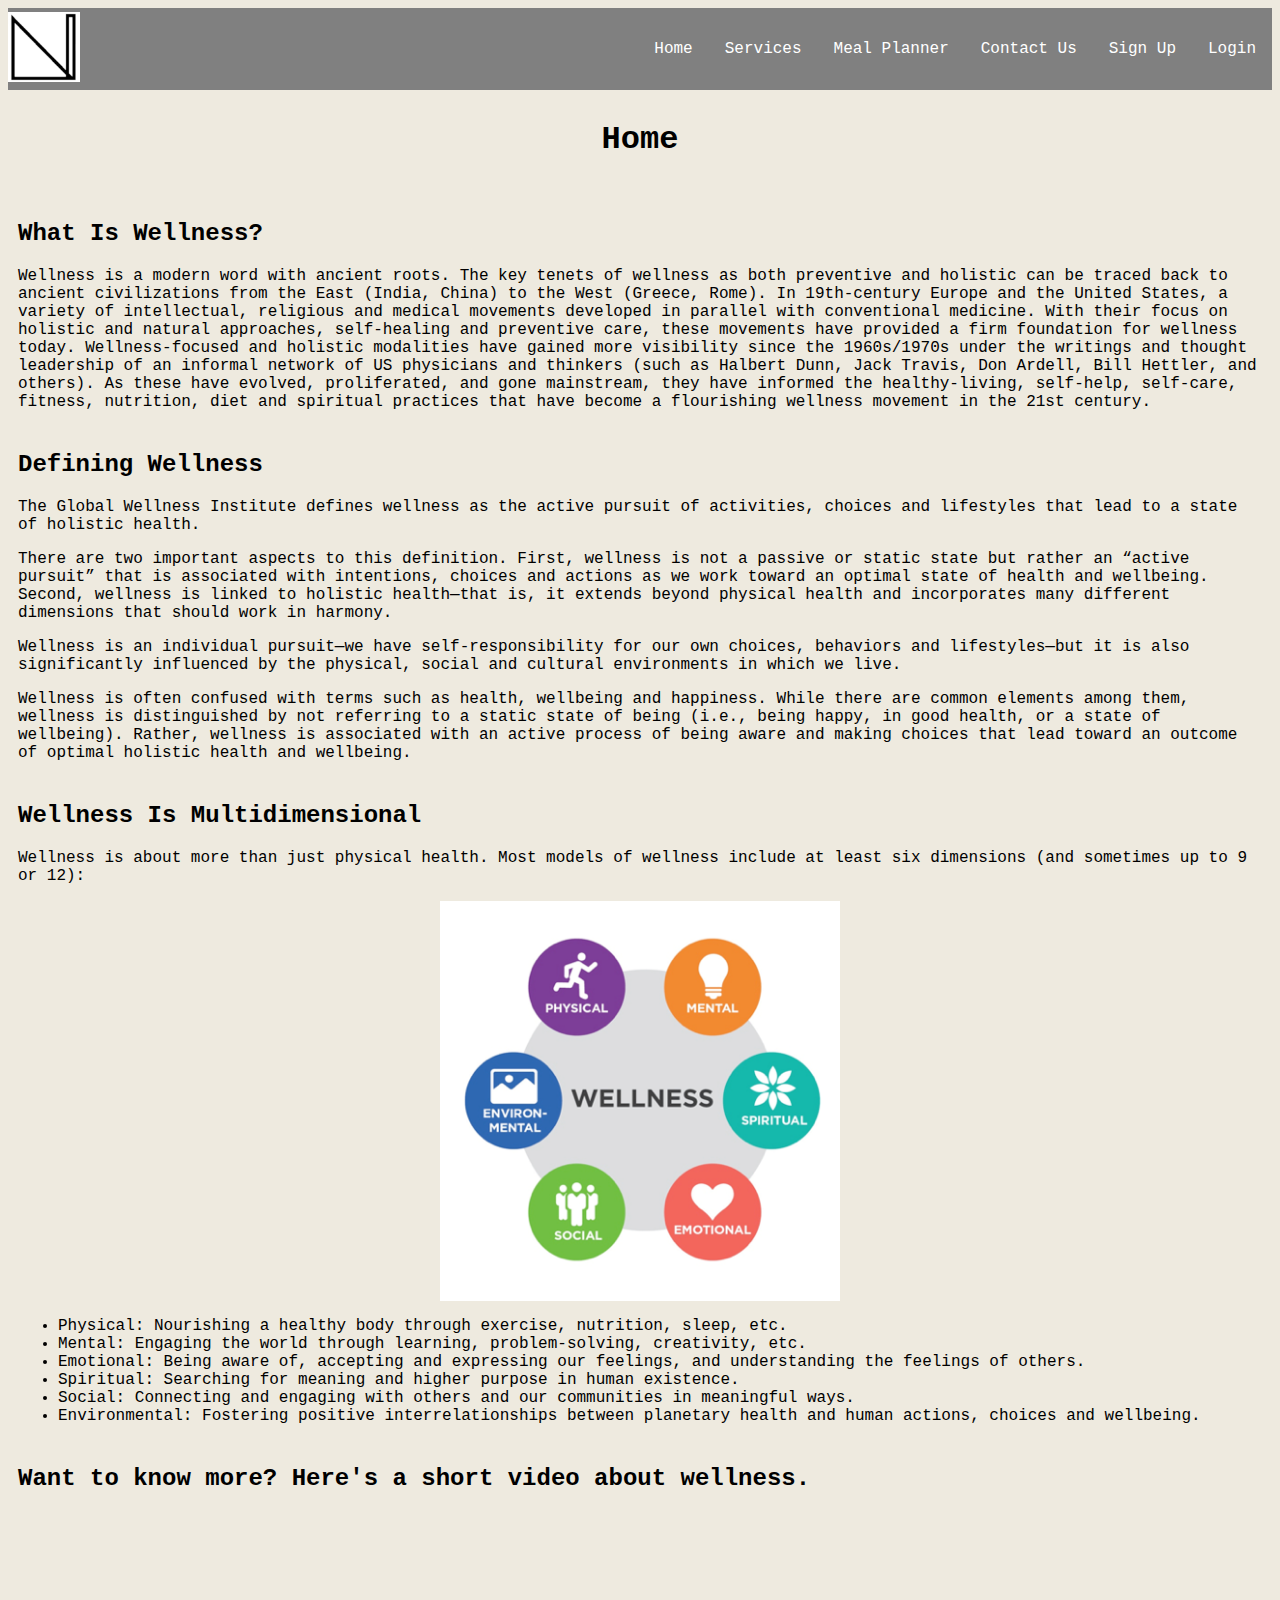
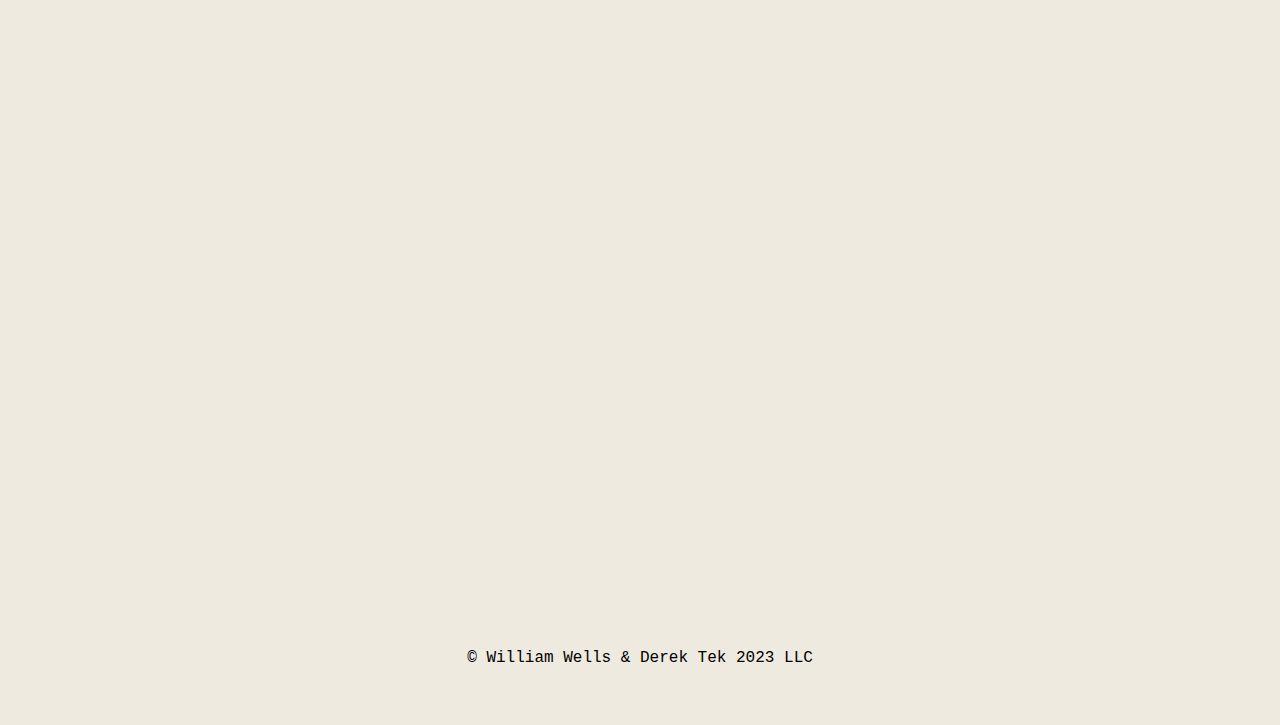
<file: index.html>
<!doctype html>
<html>
    <head>
        <link rel="stylesheet" href="stylesheet/mystyle.css">
        <link rel="stylesheet" href="stylesheet/services_videos.css">
        <link rel="stylesheet" href="stylesheet/life.css">
        <meta name="viewport" content="width=device-width, initial-scale=1" />
        <script src="index.js" defer></script>
        <title>Home</title>
    </head>
    <body>
        <nav class="nav">
            <a href="#" class="home-logo">
                <img src="images/home_logo.png" class="logo-img" alt="home logo image">
            </a>

            <a href="#" class="menu-icon">
                <span class="menu-icon-line"></span>
                <span class="menu-icon-line"></span>
                <span class="menu-icon-line"></span>
            </a>

            <div class="nav-bar">
                <ul>
                    <li><a href="index.html">
                            <p>Home</p>
                        </a></li>
                    <li><a href="services.html">
                            <p>Services</p>
                        </a></li>
                    <li><a href="mealplanner.html">
                        <p>Meal Planner</p>
                    </a></li>
                     <li><a href="contact_us.html">
                        <p>Contact Us</p>
                    </a></li>
                    <li><a href="sign_up.html">
                            <p>Sign Up
                            </p>
                        </a></li>
                    <li><a href="login.html">
                            <p>Login</p>
                        </a></li>
                </ul>
            </div>

        </nav>
        <div class="main-container">
            <header>
                <h1>Home</h1>
            </header>
            <main>
                <!-- https://globalwellnessinstitute.org/what-is-wellness/ -->
                <section>
                    <h2>What Is Wellness?</h2>
                    <p>Wellness is a modern word with ancient roots. 
                        The key tenets of wellness as both preventive 
                        and holistic can be traced back to ancient civilizations 
                        from the East (India, China) to the West (Greece, Rome). 
                        In 19th-century Europe and the United States, a variety of intellectual, 
                        religious and medical movements developed in parallel with conventional medicine. 
                        With their focus on holistic and natural approaches, self-healing and preventive care, 
                        these movements have provided a firm foundation for wellness today. 
                        Wellness-focused and holistic modalities have gained more visibility 
                        since the 1960s/1970s under the writings and thought leadership of an 
                        informal network of US physicians and thinkers (such as Halbert Dunn, Jack Travis, 
                        Don Ardell, Bill Hettler, and others). As these have evolved, proliferated, 
                        and gone mainstream, they have informed the healthy-living, self-help, self-care, 
                        fitness, nutrition, diet and spiritual practices that have become a 
                        flourishing wellness movement in the 21st century.</p>

                </section>
                <section>
                    <h2>Defining Wellness</h2>
                    <p>The Global Wellness Institute defines wellness as the active pursuit of activities, 
                        choices and lifestyles that lead to a state of holistic health.</p>
                    
                    <p>There are two important aspects to this definition. 
                        First, wellness is not a passive or static state but rather an 
                        “active pursuit” that is associated with intentions, 
                        choices and actions as we work toward an optimal state of health and wellbeing. 
                        Second, wellness is linked to holistic health—that is, 
                        it extends beyond physical health and incorporates many different dimensions 
                        that should work in harmony.</p>

                    <p>Wellness is an individual pursuit—we have self-responsibility 
                        for our own choices, behaviors and lifestyles—but it is also significantly 
                        influenced by the physical, social and cultural environments in which we live.</p>

                    <p>Wellness is often confused with terms such as health, 
                        wellbeing and happiness. While there are common elements among them, 
                        wellness is distinguished by not referring to a static state of being 
                        (i.e., being happy, in good health, or a state of wellbeing). 
                        Rather, wellness is associated with an active process of being aware and making 
                        choices that lead toward an outcome of optimal holistic health and wellbeing.
                    </p>
                </section>

                <section>
                    <h2>Wellness Is Multidimensional</h2>
                    <p>Wellness is about more than just physical health. 
                        Most models of wellness include at least six dimensions 
                        (and sometimes up to 9 or 12):
                    </p>
                    <div class="img-container">
                        <img class="img-life" src="images/wellness.png" alt="wellness multidimensional image"> 
                    </div>
                    
                    <ul>
                        <li>
                            Physical: Nourishing a healthy body through exercise, nutrition, sleep, etc.
                        </li>
                        <li>
                            Mental: Engaging the world through learning, problem-solving, creativity, etc.
                        </li>
                        <li>
                            Emotional: Being aware of, accepting and expressing our feelings, and understanding the feelings of others.
                        </li>
                        <li>
                            Spiritual: Searching for meaning and higher purpose in human existence.
                        </li>
                        <li>
                            Social: Connecting and engaging with others and our communities in meaningful ways.
                        </li>
                        <li>
                            Environmental: Fostering positive interrelationships between planetary health and human actions, choices and wellbeing.
                        </li>
                    </ul>
                </section>
                <section>
                    <h2>Want to know more? Here's a short video about wellness.</h2>
                    <div class="video-grid">
                        <div class="video-container">
                            <iframe 
                                width="560" 
                                height="315" 
                                src="https://www.youtube.com/embed/2NR4_5dt7JA" 
                                title="YouTube video player" 
                                frameborder="0" 
                                allow="accelerometer; autoplay; clipboard-write; encrypted-media; gyroscope; picture-in-picture; web-share" 
                                allowfullscreen
                                class="video">
                            </iframe>
                        </div>
                    </div>

                </section>
            </main>
            <footer>
                <p>© William Wells & Derek Tek 2023 LLC</p>
            <footer>
        </div>
    </body>
</html>
</file>
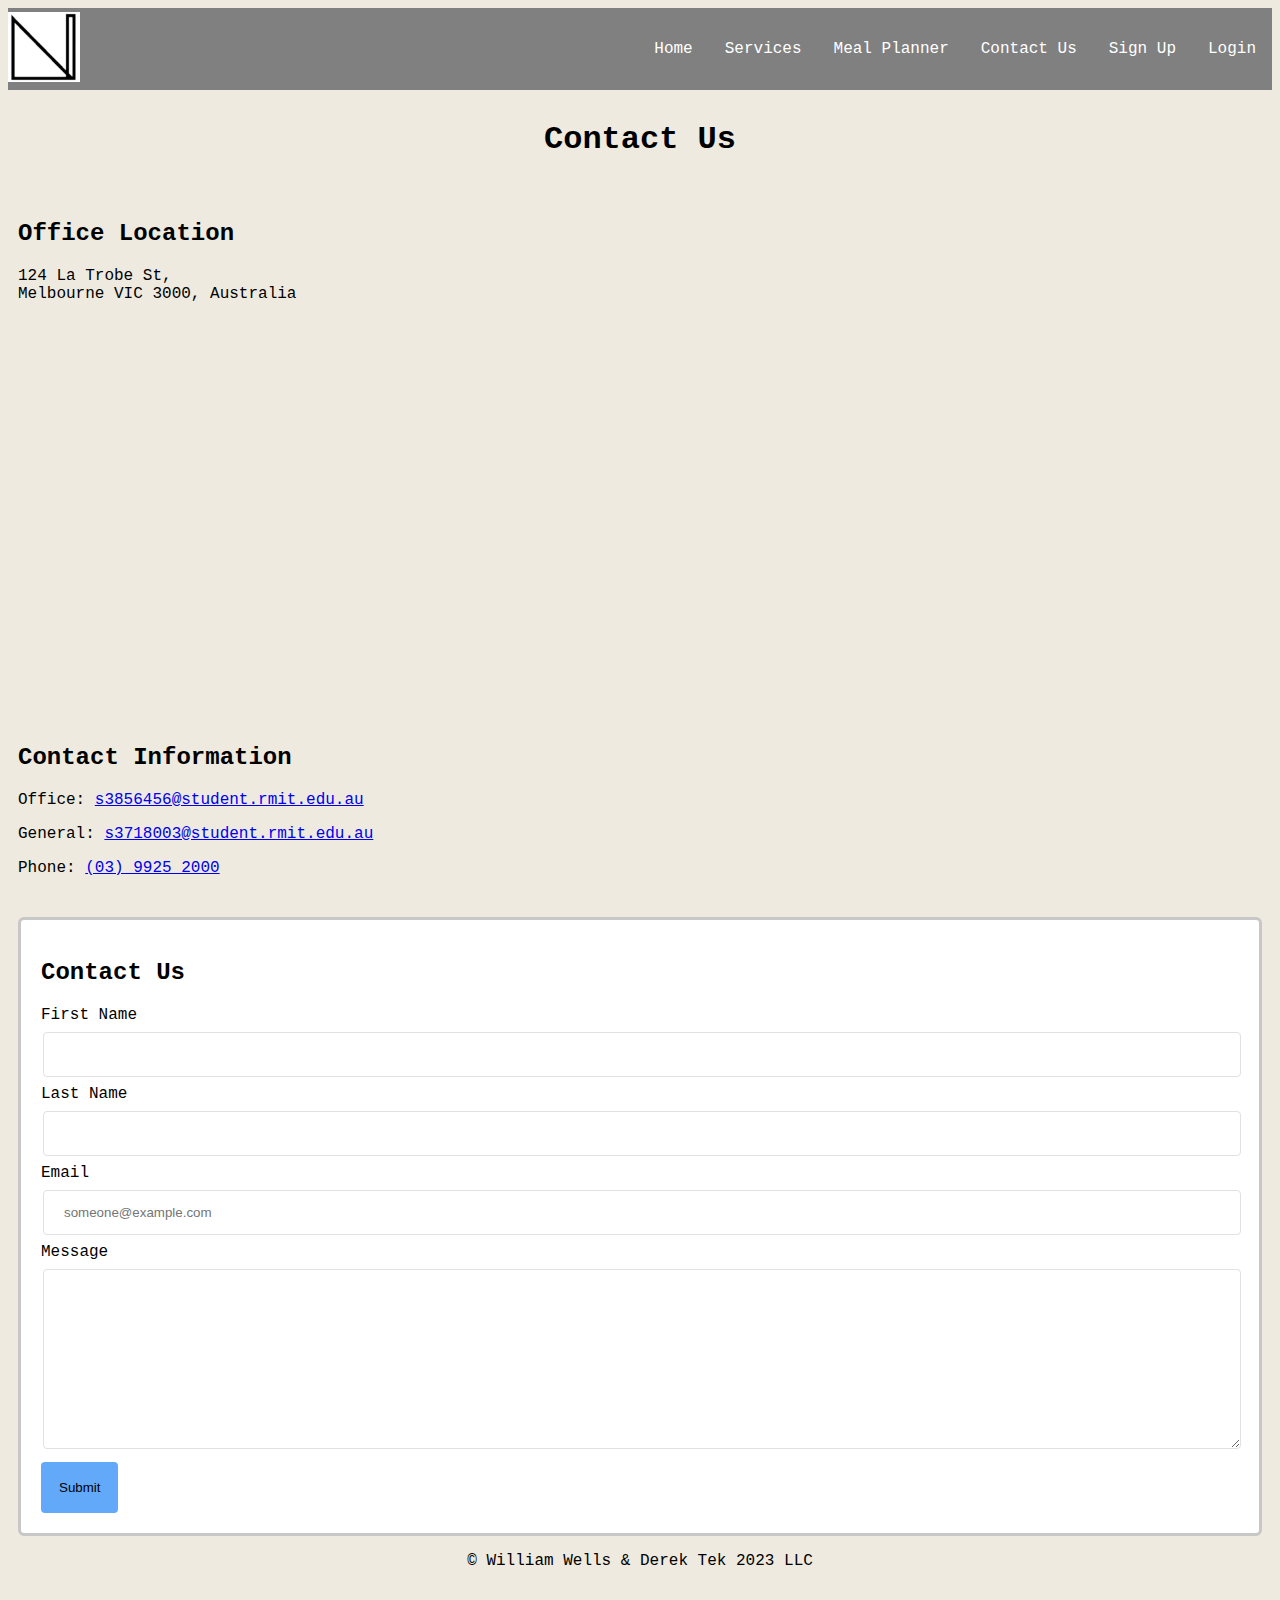
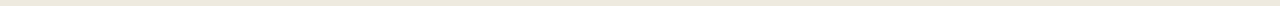
<file: contact_us.html>
<!doctype html>
<html>
    <head>
        <link rel="stylesheet" href="stylesheet/mystyle.css">
        <link rel="stylesheet" href="stylesheet/contact_us.css">
        <meta name="viewport" content="width=device-width, initial-scale=1" />
        <script src="index.js" defer></script>
        <title>Contact Us</title>
    </head>
    <body>
        <nav class="nav">
            <a href="#" class="home-logo">
                <img src="images/home_logo.png" class="logo-img">
            </a>

            <a href="#" class="menu-icon">
                <span class="menu-icon-line"></span>
                <span class="menu-icon-line"></span>
                <span class="menu-icon-line"></span>
            </a>

            <div class="nav-bar">
                <ul>
                    <li><a href="index.html">
                            <p>Home</p>
                        </a></li>
                    <li><a href="services.html">
                            <p>Services</p>
                        </a></li>
                    <li><a href="mealplanner.html">
                        <p>Meal Planner</p>
                    </a></li>
                    <li><a href="contact_us.html">
                        <p>Contact Us</p>
                    </a></li>
                    <li><a href="sign_up.html">
                            <p>Sign Up
                            </p>
                        </a></li>
                    <li><a href="login.html">
                            <p>Login</p>
                        </a></li>
                </ul>
            </div>

        </nav>
        <div class="main-container">
            <header>
                <h1>Contact Us</h1>
            </header>
            <main>
                <section> <!-- address + email + number-->
                    <h2>Office Location</h2>
                    <p>124 La Trobe St,<br>Melbourne VIC 3000, Australia</p>
                    <iframe 
                    src="https://www.google.com/maps/embed?pb=!1m18!1m12!1m3!1d12608.877052909513!2d144.95518384132487!3d-37.80833287605219!2m3!1f0!2f0!3f0!3m2!1i1024!2i768!4f13.1!3m3!1m2!1s0x6ad642cb0a2ff0fb%3A0xed6e6acedcefb31c!2sRMIT%20University%20Melbourne%20City%20Campus!5e0!3m2!1sen!2skh!4v1673359333432!5m2!1sen!2skh" 
                    width="600" height="450" style="border:0;" allowfullscreen="" loading="lazy" referrerpolicy="no-referrer-when-downgrade"></iframe>
                    <p></p>
                    <h2>Contact Information</h2>
                    <p>Office: <a href="mailto:s3856456@student.rmit.edu.au">s3856456@student.rmit.edu.au</a></p>
                    <p>General: <a href="mailto:s3718003@student.rmit.edu.au">s3718003@student.rmit.edu.au</a></p>
                    <p>Phone: <a href="tel: 9925 2000">(03) 9925 2000</a></p>
                </section>
                    
                <section> <!-- enquiry form -->
                    <div class="form-container">
                        <h2>Contact Us</h2>
                        <form action = "submitted.html">
                                <label for="fname" class="form-label">First Name</label>
                                <div>
                                    <input class="form-input" type="text" name="fname" required>
                                </div>
                                

                                <label for="lname" class="form-label">Last Name</label>
                                <div>
                                    <input class="form-input" type="text" name="lname" required>
                                </div>
                                
                                <label for="email" class="form-label" >Email</label>
                                <div>
                                    <input class="form-input" type="email" name="email" placeholder="someone@example.com" required> 
                                </div>
                                
                                <label for="message" class="form-label">Message</label>
                                <div>
                                    <textarea name="message" rows="10" required></textarea>
                                </div>

                                <div>
                                    <input id="submit" type="submit" value="Submit">
                                </div>
                        </form>
                    </div>
                </section>
            </main>
            <footer>
                <p>© William Wells & Derek Tek 2023 LLC</p>
            <footer>
        </div>
    </body>

</html>


<!-- Contact us page: 
    this page must have the address, email and enquiry form options. 
    Some people may prefer to call, some people may enquire via the enquiry form. 
    The form must perform validation via HTML5. 
    Form queries must be submitted to a new page named ‘submitted.html’. 
    Basic styling required. -->
</file>
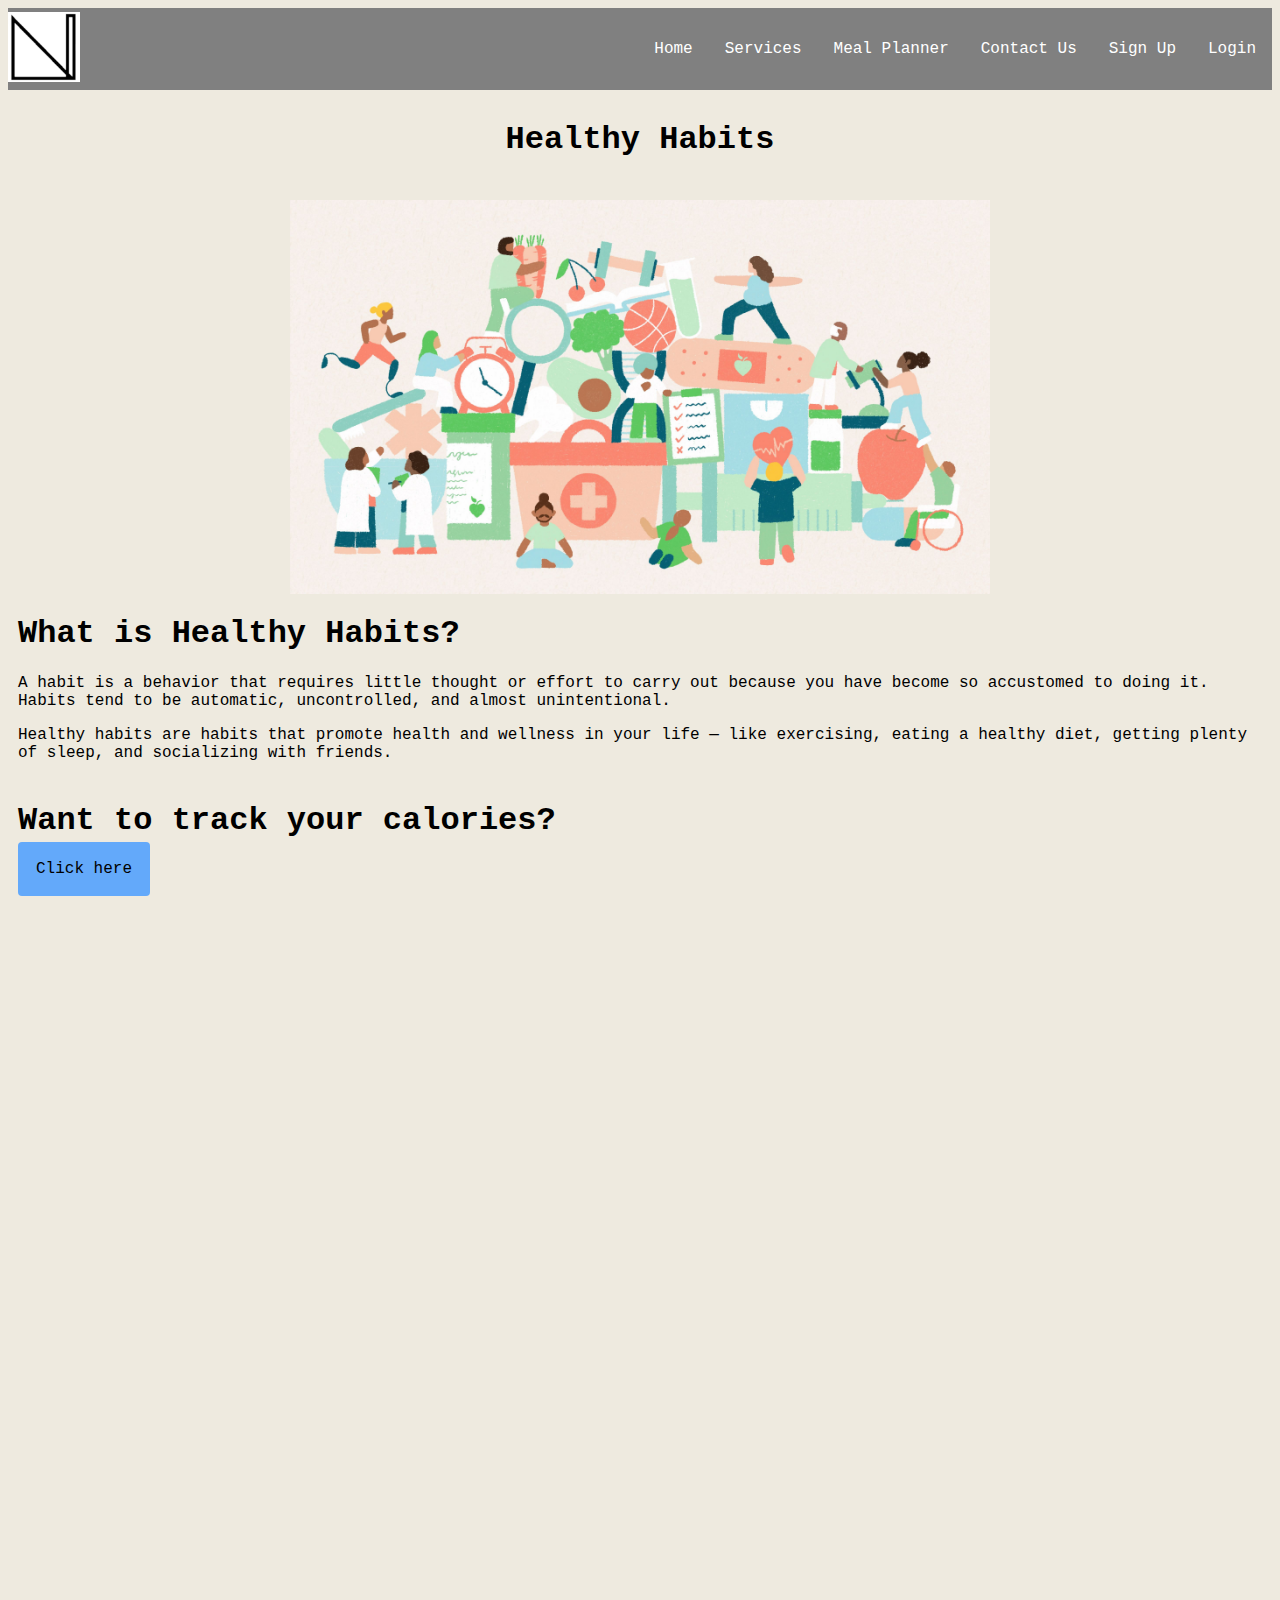
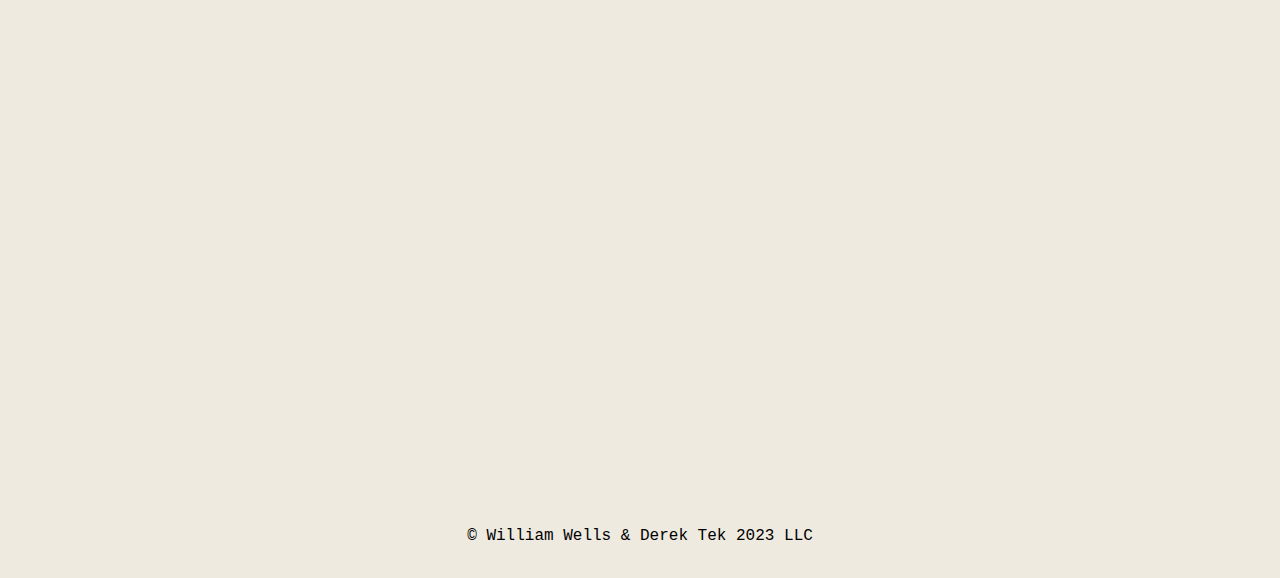
<file: healthy_habits.html>
<!doctype html>
<html>
    <head>
        <link rel="stylesheet" href="stylesheet/mystyle.css">
        <link rel="stylesheet" href="stylesheet/services_videos.css">
        <link rel="stylesheet" href="stylesheet/life.css">
        <meta name="viewport" content="width=device-width, initial-scale=1" />
        <script src="index.js" defer></script>
        <title>Healthy Habits</title>
    </head>
    <body>
        <nav class="nav">
            <a href="#" class="home-logo">
                <img src="images/home_logo.png" class="logo-img">
            </a>

            <a href="#" class="menu-icon">
                <span class="menu-icon-line"></span>
                <span class="menu-icon-line"></span>
                <span class="menu-icon-line"></span>
            </a>

            <div class="nav-bar">
                <ul>
                    <li><a href="index.html">
                            <p>Home</p>
                        </a></li>
                    <li><a href="services.html">
                            <p>Services</p>
                    </a></li>
                    <li><a href="mealplanner.html">
                        <p>Meal Planner</p>
                    </a></li>
                    <li><a href="contact_us.html">
                        <p>Contact Us</p>
                    </a></li>
                    <li><a href="sign_up.html">
                            <p>Sign Up
                            </p>
                        </a></li>
                    <li><a href="login.html">
                            <p>Login</p>
                        </a></li>
                </ul>
            </div>

        </nav>
        <div class="main-container">
            <header>
                <h1>Healthy Habits</h1>
            </header>
            <main>
                <!-- https://www.anahana.com/en/healthy-lifestyle/healthy-habits#:~:text=Healthy%20habits%20are%20habits%20that,do%20with%20your%20physical%20health. -->
                <section class="service-description">
                    <div>
                        <img class="img-services" src="images/healthy-habits-img.png">
                    </div>
                    <h1>What is Healthy Habits?</h1>
                    <p>A habit is a behavior that requires little thought or effort to carry out 
                        because you have become so accustomed to doing it. Habits tend to be automatic, 
                        uncontrolled, and almost unintentional.
                    </p>
                    <p>
                        Healthy habits are habits that promote health and wellness in your life — like exercising, 
                        eating a healthy diet, getting plenty of sleep, and socializing with friends.
                    </p>
                </section>
                <section>
                    <h1>Want to track your calories?</h1>
                    <a class="mealplanner-link" href="mealplanner.html">Click here</a>
                </section>
            <div class="video-grid">
                <div class="video-container">
                        <iframe 
                            src="https://www.youtube.com/embed/c06dTj0v0sM" 
                            title="YouTube video player" 
                            frameborder="0" 
                            allow="accelerometer; autoplay; clipboard-write; encrypted-media; gyroscope; picture-in-picture; web-share" 
                            allowfullscreen
                            class="video">
                        </iframe>
                </div>
                <div class="video-container">
                        <iframe 
                            src="https://www.youtube.com/embed/jwWpTAXu-Sg" 
                            title="YouTube video player" 
                            frameborder="0" 
                            allow="accelerometer; autoplay; clipboard-write; encrypted-media; gyroscope; picture-in-picture; web-share" 
                            allowfullscreen
                            class="video">
                        </iframe>
                </div>
                <div class="video-container">
                        <iframe 
                            src="https://www.youtube.com/embed/QWF9mGtjju4" 
                            title="YouTube video player" 
                            frameborder="0" 
                            allow="accelerometer; autoplay; clipboard-write; encrypted-media; gyroscope; picture-in-picture; web-share" 
                            allowfullscreen
                            class="video">
                        </iframe>
                </div>
                <div class="video-container">
                        <iframe 
                            src="https://www.youtube.com/embed/f0ffWbnn2o8" 
                            title="YouTube video player" 
                            frameborder="0" 
                            allow="accelerometer; autoplay; clipboard-write; encrypted-media; gyroscope; picture-in-picture; web-share" 
                            allowfullscreen
                            class="video">
                        </iframe>
                </div>
                <div class="video-container">
                    <iframe 
                        src="https://www.youtube.com/embed/c06dTj0v0sM" 
                        title="YouTube video player" 
                        frameborder="0" 
                        allow="accelerometer; autoplay; clipboard-write; encrypted-media; gyroscope; picture-in-picture; web-share" 
                        allowfullscreen
                        class="video">
                    </iframe>
                </div>
                <div class="video-container">
                    <iframe 
                        src="https://www.youtube.com/embed/jwWpTAXu-Sg" 
                        title="YouTube video player" 
                        frameborder="0" 
                        allow="accelerometer; autoplay; clipboard-write; encrypted-media; gyroscope; picture-in-picture; web-share" 
                        allowfullscreen
                        class="video">
                    </iframe>
                </div>
            </div>
            </main>
            <footer>
                <p>© William Wells & Derek Tek 2023 LLC</p>
            <footer>
        </div>
    </body>

</html>
</file>
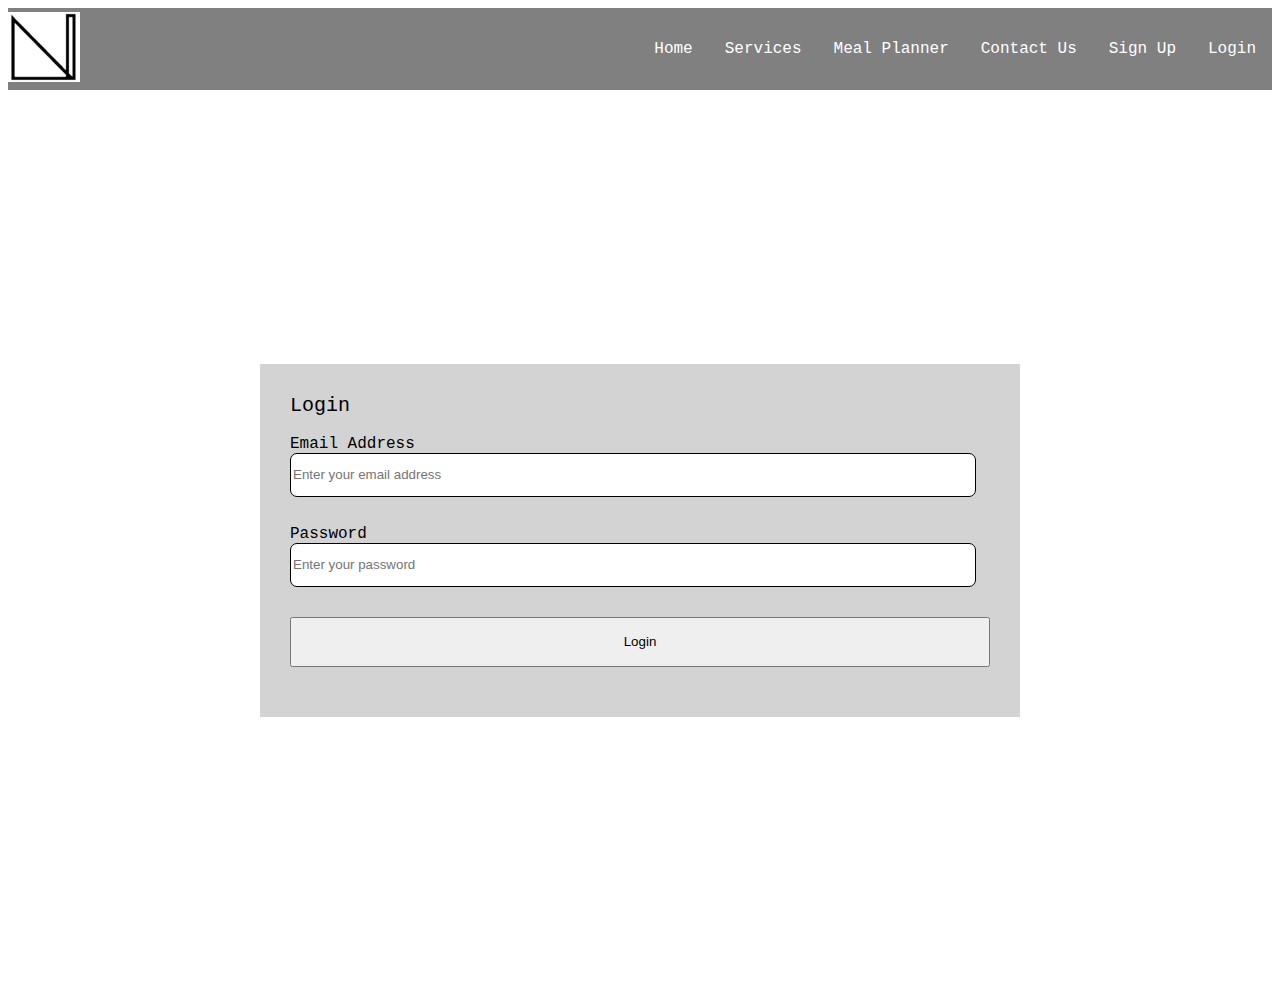
<file: login.html>
<!DOCTYPE html>

<head>
    <meta charset="UTF-8">
    <title>Login</title>
    <link rel="stylesheet" href="stylesheet/navbar.css">
    <link rel="stylesheet" href="stylesheet/login.css">
    <meta name="viewport" content="width=device-width, initial-scale=1" />
    <script src="index.js" defer></script>
    <script>

    </script>
    
</head>
<body>
    <nav class="nav">
        <a href="#" class="home-logo">
            <img src="images/home_logo.png" class="logo-img" alt="home logo image">
        </a>

        <a href="#" class="menu-icon">
            <span class="menu-icon-line"></span>
            <span class="menu-icon-line"></span>
            <span class="menu-icon-line"></span>
        </a>

        <div class="nav-bar">
            <ul>
                <li><a href="index.html">
                        <p>Home</p>
                    </a></li>
                <li><a href="services.html">
                        <p>Services</p>
                    </a></li>
                <li><a href="mealplanner.html">
                    <p>Meal Planner</p>
                </a></li>
                <li><a href="contact_us.html">
                    <p>Contact Us</p>
                </a></li>
                <li><a href="sign_up.html">
                        <p>Sign Up
                    </p>
                    </a></li>
                <li><a href="login.html">
                        <p>Login</p>
                    </a></li>
            </ul>
        </div>

    </nav>
    <div class="body">
        <div class="container">
            <div class="title">Login</div>
            <form  action = "submitted.html">
                <div class="content">
                    
                    <div class="input-box">
                        <span class="details">Email Address</span>
                        <input type="email" name="email1" placeholder="Enter your email address"
                            pattern="[a-z0-9._%+-]+@[a-z0-9.-]+\.[a-z]{2,}$" required>
                    </div>
                    <div class="input-box">
                        <span class="details">Password</span>
                        <input type="password" placeholder="Enter your password" pattern="(?=.*\d)(?=.*[a-z]).{6,}"
                            title="Your password must be at least 6 characters long, and have minimum one letter and one number"
                            required>
                    </div>
                </div>
                <div class="button">  
                        <input type="submit" value="Login"> 
                </div>
            </form>
        </div>
    </div>
</body>

</html>
</file>
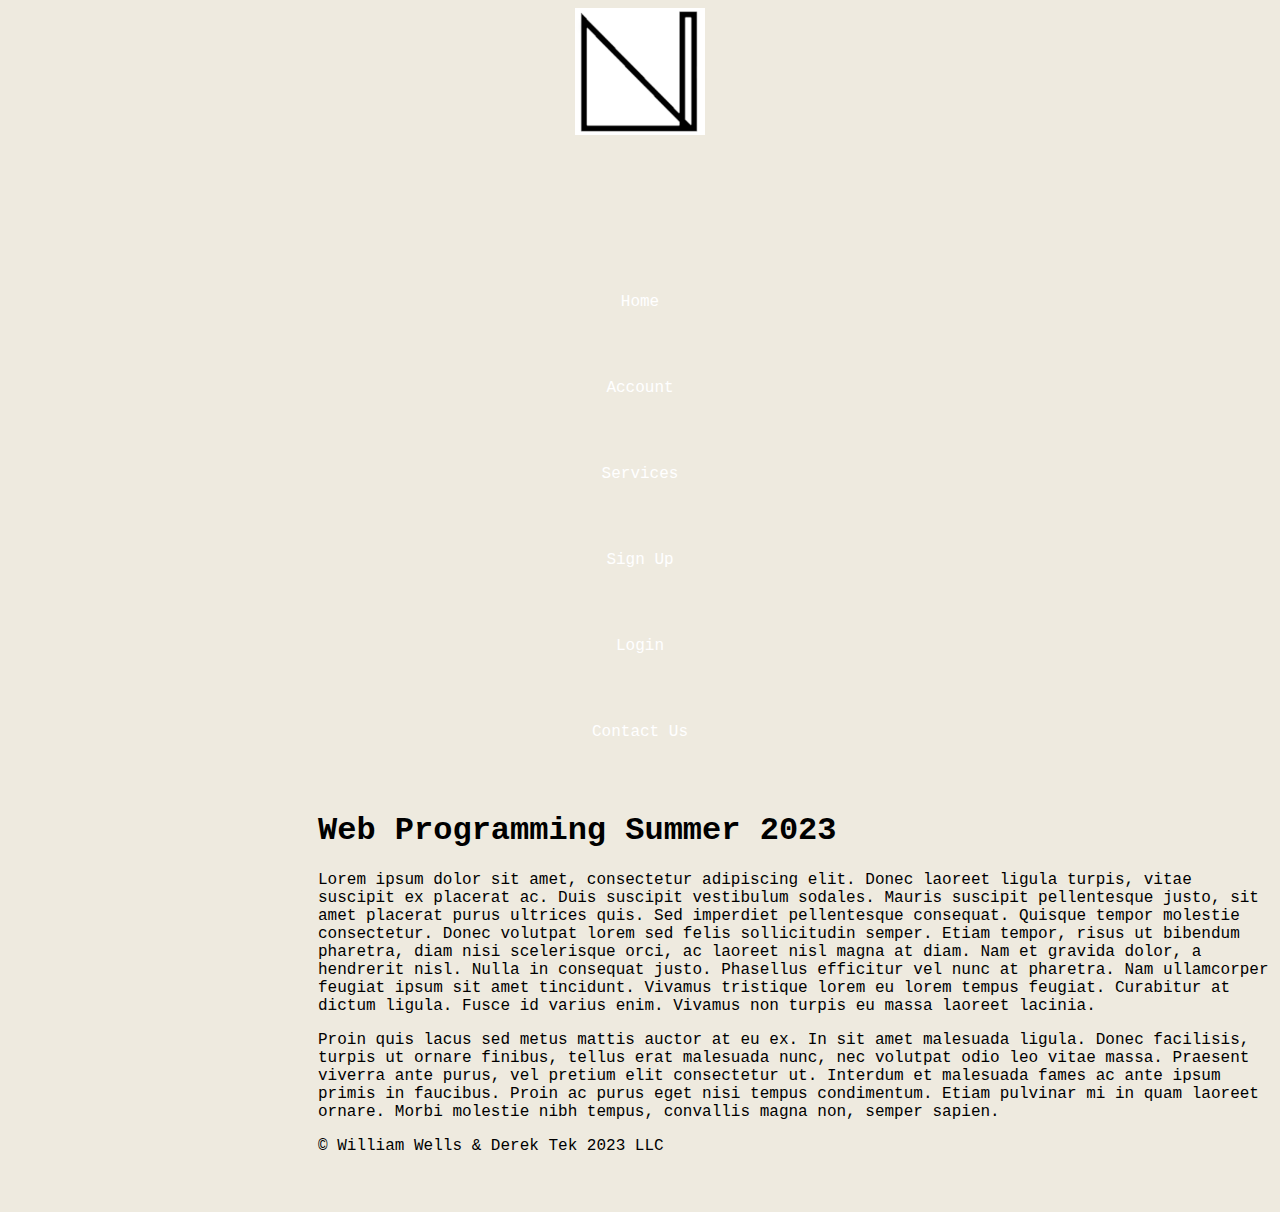
<file: main.html>
<!doctype html>
<html>

<head>
    <link rel="stylesheet" href="mystyle.css">
</head>

<body>
    <div class="side-nav">
        <a href="#" class="home-logo">
            <img src="home_logo.png" class="logo-img">
        </a>
        <ul class="nav-links">
            <li><a href="#">
                    <p>Home</p>
                </a></li>
            <li><a href="#">
                    <p>Account</p>
                </a></li>
            <li><a href="services.html">
                    <p>Services</p>
                </a></li>
            <li><a href="sign_up.html">
                    <p>Sign Up
                    </p>
                </a></li>
            <li><a href="#">
                    <p>Login</p>
                </a></li>
            <li><a href="contact_us.html">
                    <p>Contact Us</p>
                </a></li>
        </ul>
    </div>
    <div class="main-container">
        <div class="header">
            <h1>Web Programming Summer 2023</h1>
        </div>
        <div class="main-content">
            <p> Lorem ipsum dolor sit amet, consectetur adipiscing elit.
                Donec laoreet ligula turpis, vitae suscipit ex placerat ac.
                Duis suscipit vestibulum sodales. Mauris suscipit pellentesque justo, sit amet placerat purus ultrices
                quis.
                Sed imperdiet pellentesque consequat. Quisque tempor molestie consectetur. Donec volutpat lorem sed
                felis sollicitudin semper.
                Etiam tempor, risus ut bibendum pharetra, diam nisi scelerisque orci, ac laoreet nisl magna at diam. Nam
                et gravida dolor, a hendrerit nisl.
                Nulla in consequat justo. Phasellus efficitur vel nunc at pharetra. Nam ullamcorper feugiat ipsum sit
                amet tincidunt.
                Vivamus tristique lorem eu lorem tempus feugiat.
                Curabitur at dictum ligula. Fusce id varius enim.
                Vivamus non turpis eu massa laoreet lacinia.
            </p>

            <p>
                Proin quis lacus sed metus mattis auctor at eu ex. In sit amet malesuada ligula.
                Donec facilisis, turpis ut ornare finibus, tellus erat malesuada nunc, nec volutpat odio leo vitae
                massa.
                Praesent viverra ante purus, vel pretium elit consectetur ut. Interdum et malesuada fames ac ante ipsum
                primis in faucibus.
                Proin ac purus eget nisi tempus condimentum. Etiam pulvinar mi in quam laoreet ornare. Morbi molestie
                nibh tempus, convallis magna non, semper sapien.
            </p>


        </div>
        <div class="footer">
            <p>© William Wells & Derek Tek 2023 LLC</p>
        </div>
    </div>
    </div>
</body>

</html>
</file>
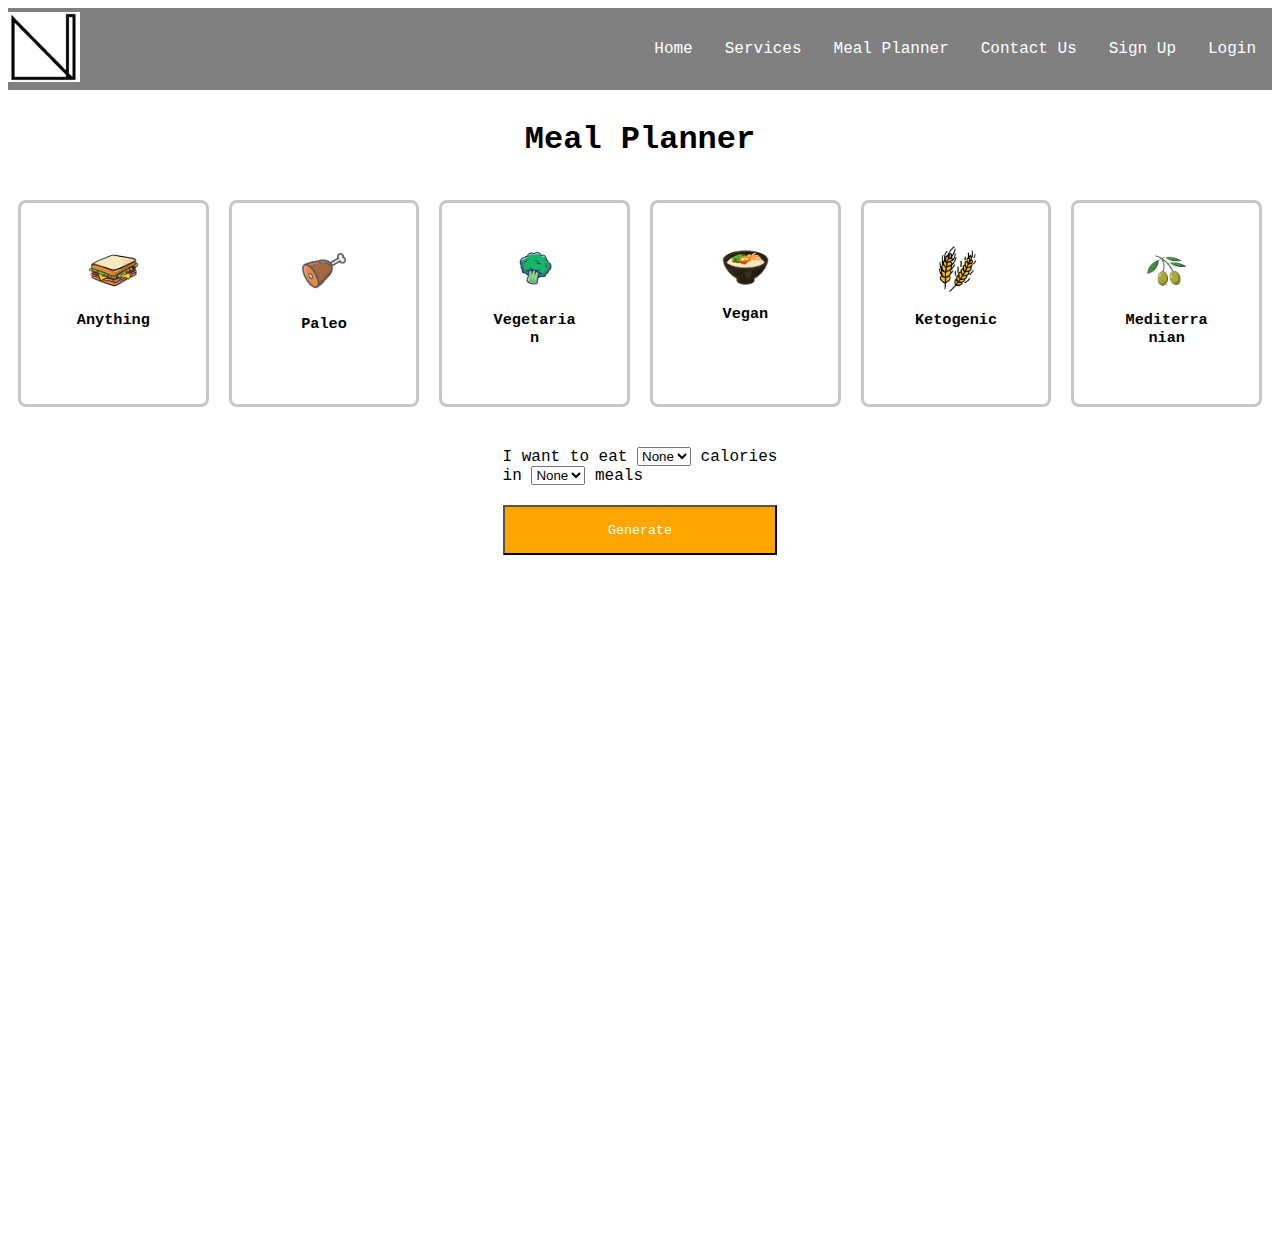
<file: mealplanner.html>
<!DOCTYPE html>
<html>
<head>
    <link rel="stylesheet" href="stylesheet/navbar.css">
    <link rel="stylesheet" href="stylesheet/mealplanner.css">
    <meta name="viewport" content="width=device-width, initial-scale=1" />
    <script src="index.js" defer></script>
    <title>Meal Planner</title>
</head>

</script>
<!-- script run again for poplating the drop box so it is not hard coded, using the defer attribute so
the script is run after the document is parsed -->
<script src="meal_planner.js" defer></script>



<body>
    <nav class="nav">
        <a href="#" class="home-logo">
            <img src="images/home_logo.png" class="logo-img">
        </a>

        <a href="#" class="menu-icon">
            <span class="menu-icon-line"></span>
            <span class="menu-icon-line"></span>
            <span class="menu-icon-line"></span>
        </a>

        <div class="nav-bar">
            <ul>
                <li><a href="index.html">
                        <p>Home</p>
                    </a></li>
                <li><a href="services.html">
                        <p>Services</p>
                    </a></li>
                <li><a href="mealplanner.html">
                    <p>Meal Planner</p>
                </a></li>
                <li><a href="contact_us.html">
                    <p>Contact Us</p>
                </a></li>
                <li><a href="sign_up.html">
                        <p>Sign Up
                        </p>
                    </a></li>
                <li><a href="login.html">
                        <p>Login</p>
                    </a></li>
            </ul>
        </div>

    </nav>

    <header>
        <h1>Meal Planner</h1>
    </header>
    
    <div class="flexbox-container">
        <div class="flexbox-item flexbox-item-1">
            <div class="box-title">
                <div class="image">
                    <img width=100" src="images/anything_category.png">
                </div>
                <h3>Anything</h3>
            </div>
        </div>
        <div class="flexbox-item flexbox-item-2">
            <div class="box-title">
                <div class="image">
                    <img width=100" src="images/paleo_category.png">
                </div>
                <h3>Paleo</h3>
            </div>
        </div>
        <div class="flexbox-item flexbox-item-3">
            <div class="box-title">
                <div class="image">
                    <img width=100" src="images/vegetarian_category.png">
                </div>
                <h3>Vegetarian</h3>
            </div>
        </div>
        <div class="flexbox-item flexbox-item-4">
            <div class="box-title">
                <div class="image">
                    <img width=100" src="images/vegan_category.png">
                </div>
                <h3>Vegan</h3>
            </div>
        </div>
        <div class="flexbox-item flexbox-item-5">
            <div class="box-title">
                <div class="image">
                    <img width=100" src="images/ketogenic_category.png">
                </div>
                <h3>Ketogenic</h3>
            </div>
        </div>
        <div class="flexbox-item flexbox-item-6">
            <div class="box-title">
                <div class="image">
                    <img width=100" src="images/mediterranean_category.png">
                </div>
                <h3>Mediterranian</h3>
            </div>
        </div>
        </div>  
    <div class="flexbox-container-2">
        <form id = "calculator">
            <div class="content">
                <div class="calories">
                        <label>I want to eat</label>
                        <select id="#calories" required>
                            <option value="">None</option>
                        </select>
                        <span class= "word">calories</span>
                </div>
                <div class="meals">
                        <label>in</label>
                        <select id="#meals" required>
                            <option value="">None</option>
                        </select>
                        <span class= "word">meals</span>
                </div>
            </div>
            <div class="button">  
                    <input type="submit" value="Generate"> 
            </div>
        </form>
        
        <div class = "meal_planner_list">
            <ul id="mealList"></ul>
        </div>
        
        <script>
            const calculator = document.getElementById("calculator");

            calculator.addEventListener("submit", (event)=> {
               
                event.preventDefault()
                const calories = document.getElementById("#calories");
                const meals = document.getElementById("#meals");

                var calories_val = calories.value;
                var meals_val = meals.value;

                const calc_meal = calories_val / meals_val;
                alert(calc_meal + " calories for each meal");
                


           

                if (calc_meal <= 500)
                { 
                       // Create an empty array
                arr = []
                // make a pool of food relating to that category
                productList = ["broccoli", "spinach", "carrot", "kale", "rice", "bowl of oats", "bannana", "fruit-smoothie"];
                // for loop for the length of the meals_val, which is selected by the user
                for(let i = 1;i<=meals_val;i++)
                {
                // randomize by randomly selecting a type of food from product list
                let mealplan = productList[Math.floor(Math.random() * productList.length)];
                console.log(arr)
                // push each element to the array
                arr.push(mealplan)
                }
                
                // this appends the elements to the html list named "mealList"
                let list = document.getElementById("mealList");
                arr.forEach((item) => {
                let li = document.createElement("li");
                li.innerText = item;
                list.appendChild(li);
                });   
                }
                // else if((calc_meal >= 1500) || (calc_meal <= 1999))
                // {
                //     alert("Sandwich")
                // }
                else {
                            
                arr = []
                productList = ["ice-cream", "chocolate-mousse", "brownies", "pavlova", "chocolate", 
                "cake", "cheese-cake", "milkshake"];
                for(let i = 1;i<=meals_val;i++)
                {
                let mealplan = productList[Math.floor(Math.random() * productList.length)];
                console.log(arr)
                arr.push(mealplan)
                }
                let list = document.getElementById("mealList");
                arr.forEach((item) => {
                let li = document.createElement("li");
                li.innerText = item;
                list.appendChild(li);
                });   
                }
             });

             
        </script>
    </div>
</body>
</html>
</file>
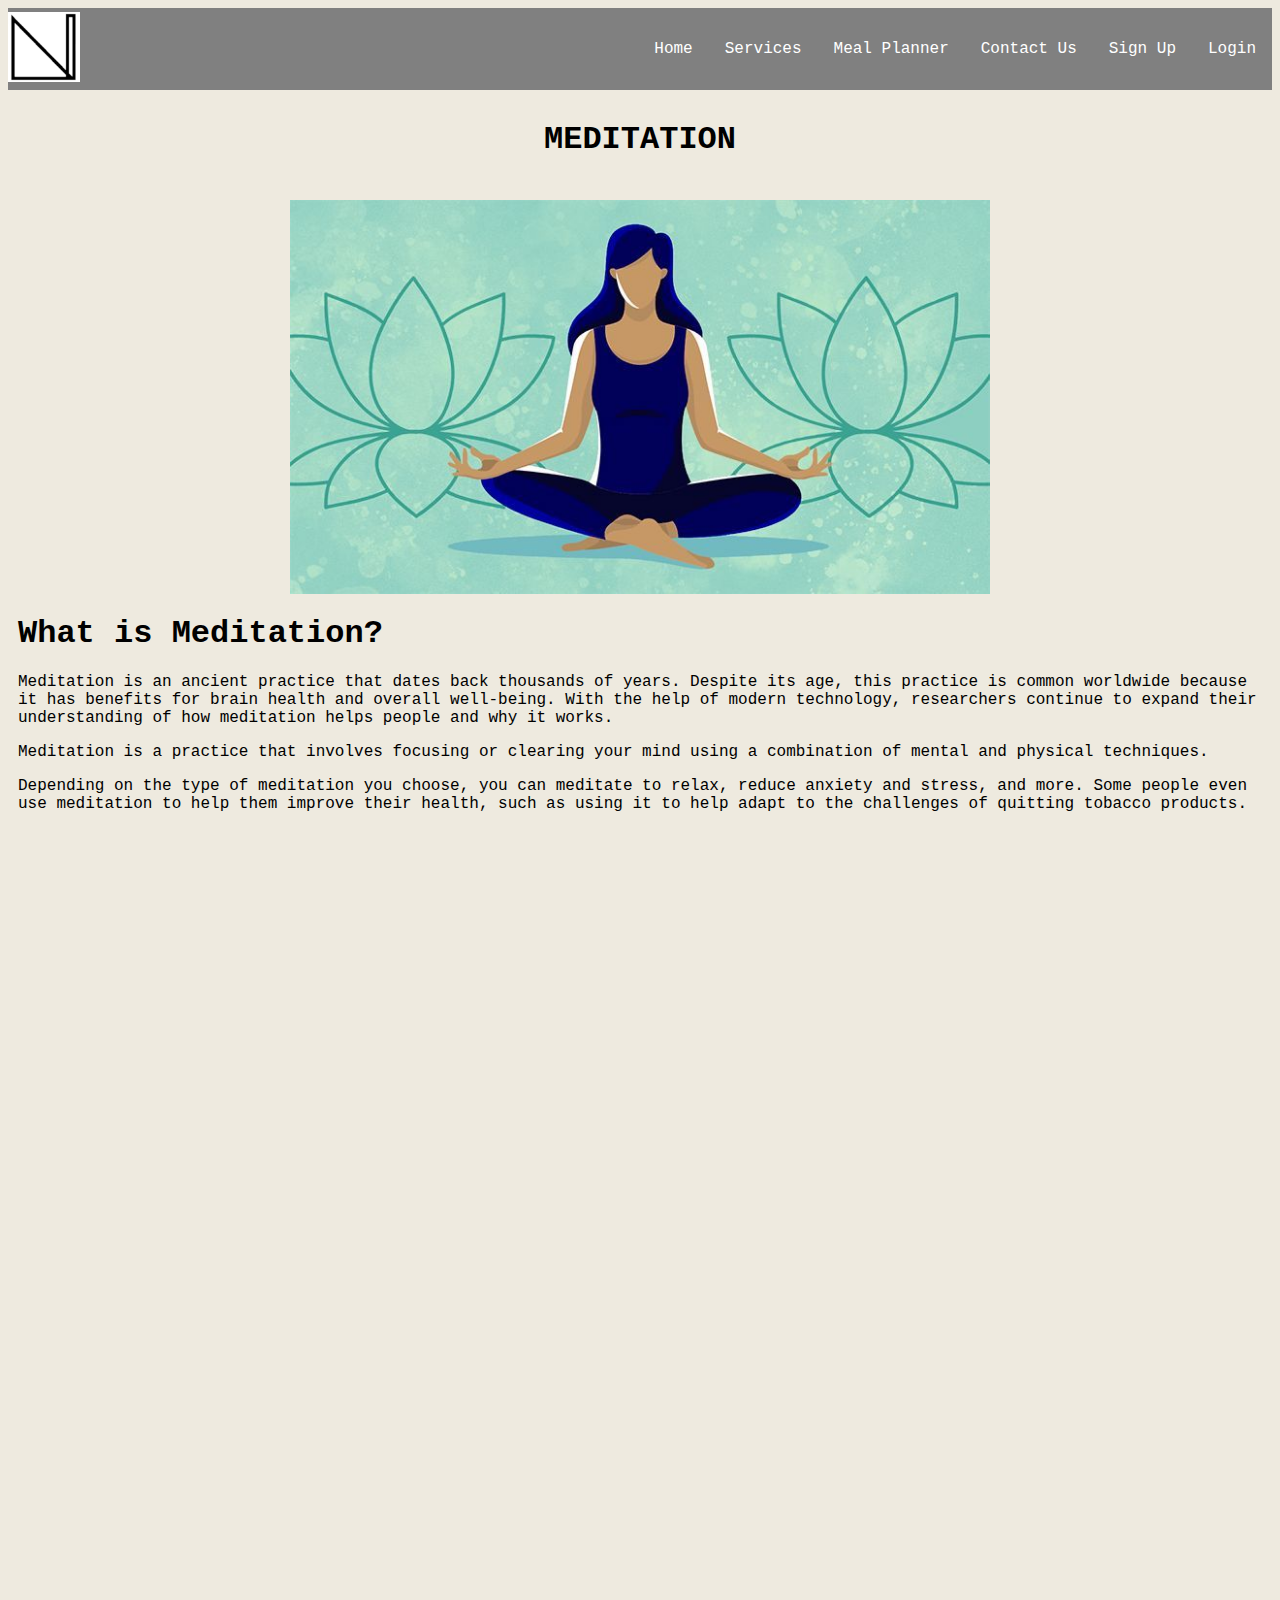
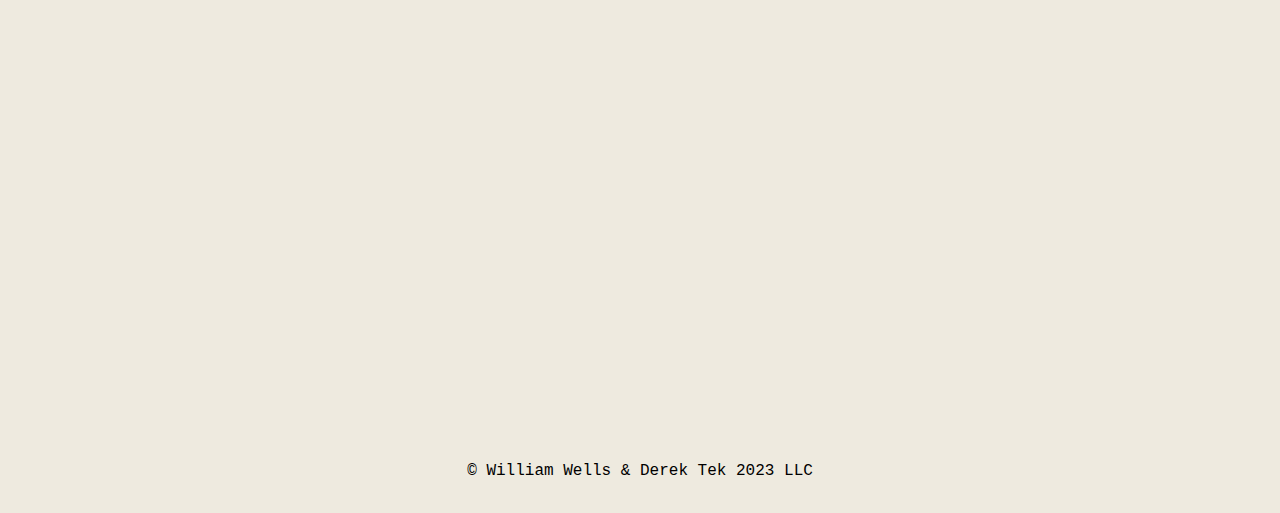
<file: meditation.html>
<!doctype html>
<html>
    <head>
        <link rel="stylesheet" href="stylesheet/mystyle.css">
        <link rel="stylesheet" href="stylesheet/services_videos.css">
        <link rel="stylesheet" href="stylesheet/life.css">
        <meta name="viewport" content="width=device-width, initial-scale=1" />
        <script src="index.js" defer></script>
        <title>Meditation</title>
    </head>
    <body>
        <nav class="nav">
            <a href="#" class="home-logo">
                <img src="images/home_logo.png" class="logo-img">
            </a>

            <a href="#" class="menu-icon">
                <span class="menu-icon-line"></span>
                <span class="menu-icon-line"></span>
                <span class="menu-icon-line"></span>
            </a>

            <div class="nav-bar">
                <ul>
                    <li><a href="index.html">
                            <p>Home</p>
                        </a></li>
                    <li><a href="services.html">
                            <p>Services</p>
                        </a></li>
                    <li><a href="mealplanner.html">
                        <p>Meal Planner</p>
                    </a></li>
                    <li><a href="contact_us.html">
                        <p>Contact Us</p>
                    </a></li>
                    <li><a href="sign_up.html">
                            <p>Sign Up
                            </p>
                        </a></li>
                    <li><a href="login.html">
                            <p>Login</p>
                        </a></li>
                </ul>
            </div>

        </nav>
        <div class="main-container">
            <header>
                <h1>MEDITATION</h1>
            </header>
            <main>
                <!-- https://my.clevelandclinic.org/health/articles/17906-meditation -->
                <section class="service-description">
                    <div>
                        <img class="img-services" src="images/meditation-img.png">
                    </div>
                    <h1>What is Meditation?</h1>
                    <p>Meditation is an ancient practice that dates back thousands of years. 
                        Despite its age, this practice is common worldwide because it has benefits 
                        for brain health and overall well-being. With the help of modern technology, 
                        researchers continue to expand their understanding of how meditation helps people 
                        and why it works.
                    </p>
                    <p>Meditation is a practice that involves focusing or clearing your mind using a 
                        combination of mental and physical techniques.
                    </p>
                    <p>
                        Depending on the type of meditation you choose, you can meditate to relax, 
                        reduce anxiety and stress, and more. Some people even use meditation to help them improve 
                        their health, such as using it to help adapt to the challenges of quitting tobacco products.
                    </p>
                </section>

                <div class="video-grid">
                    <div class="video-container">
                        <iframe 
                            src="https://www.youtube.com/embed/inpok4MKVLM" 
                            title="YouTube video player" 
                            frameborder="0" 
                            allow="accelerometer; autoplay; clipboard-write; encrypted-media; gyroscope; picture-in-picture; web-share" 
                            allowfullscreen
                            class="video">
                        </iframe>
                    </div>
                    <div class="video-container">
                        <iframe 
                            src="https://www.youtube.com/embed/O-6f5wQXSu8" 
                            title="YouTube video player" 
                            frameborder="0" 
                            allow="accelerometer; autoplay; clipboard-write; encrypted-media; gyroscope; picture-in-picture; web-share" 
                            allowfullscreen
                            class="video">
                        </iframe>
                    </div>
                    <div class="video-container">
                        <iframe     
                            src="https://www.youtube.com/embed/ENYYb5vIMkU" 
                            title="YouTube video player" 
                            frameborder="0" 
                            allow="accelerometer; autoplay; clipboard-write; encrypted-media; gyroscope; picture-in-picture; web-share" 
                            allowfullscreen
                            class="video">
                        </iframe>
                    </div>
                    <div class="video-container">
                        <iframe 
                            src="https://www.youtube.com/embed/z6X5oEIg6Ak" 
                            title="YouTube video player" 
                            frameborder="0" 
                            allow="accelerometer; autoplay; clipboard-write; encrypted-media; gyroscope; picture-in-picture; web-share" 
                            allowfullscreen
                            class="video">
                        </iframe>
                    </div>
                    <div class="video-container">
                        <iframe 
                            src="https://www.youtube.com/embed/inpok4MKVLM" 
                            title="YouTube video player" 
                            frameborder="0" 
                            allow="accelerometer; autoplay; clipboard-write; encrypted-media; gyroscope; picture-in-picture; web-share" 
                            allowfullscreen
                            class="video">
                        </iframe>
                    </div>
                    <div class="video-container">
                        <iframe 
                            src="https://www.youtube.com/embed/O-6f5wQXSu8" 
                            title="YouTube video player" 
                            frameborder="0" 
                            allow="accelerometer; autoplay; clipboard-write; encrypted-media; gyroscope; picture-in-picture; web-share" 
                            allowfullscreen
                            class="video">
                        </iframe>
                    </div>
                    
                </div>

            </main>
            <footer>
                <p>© William Wells & Derek Tek 2023 LLC</p>
            <footer>
        </div>
    </body>

</html>
</file>
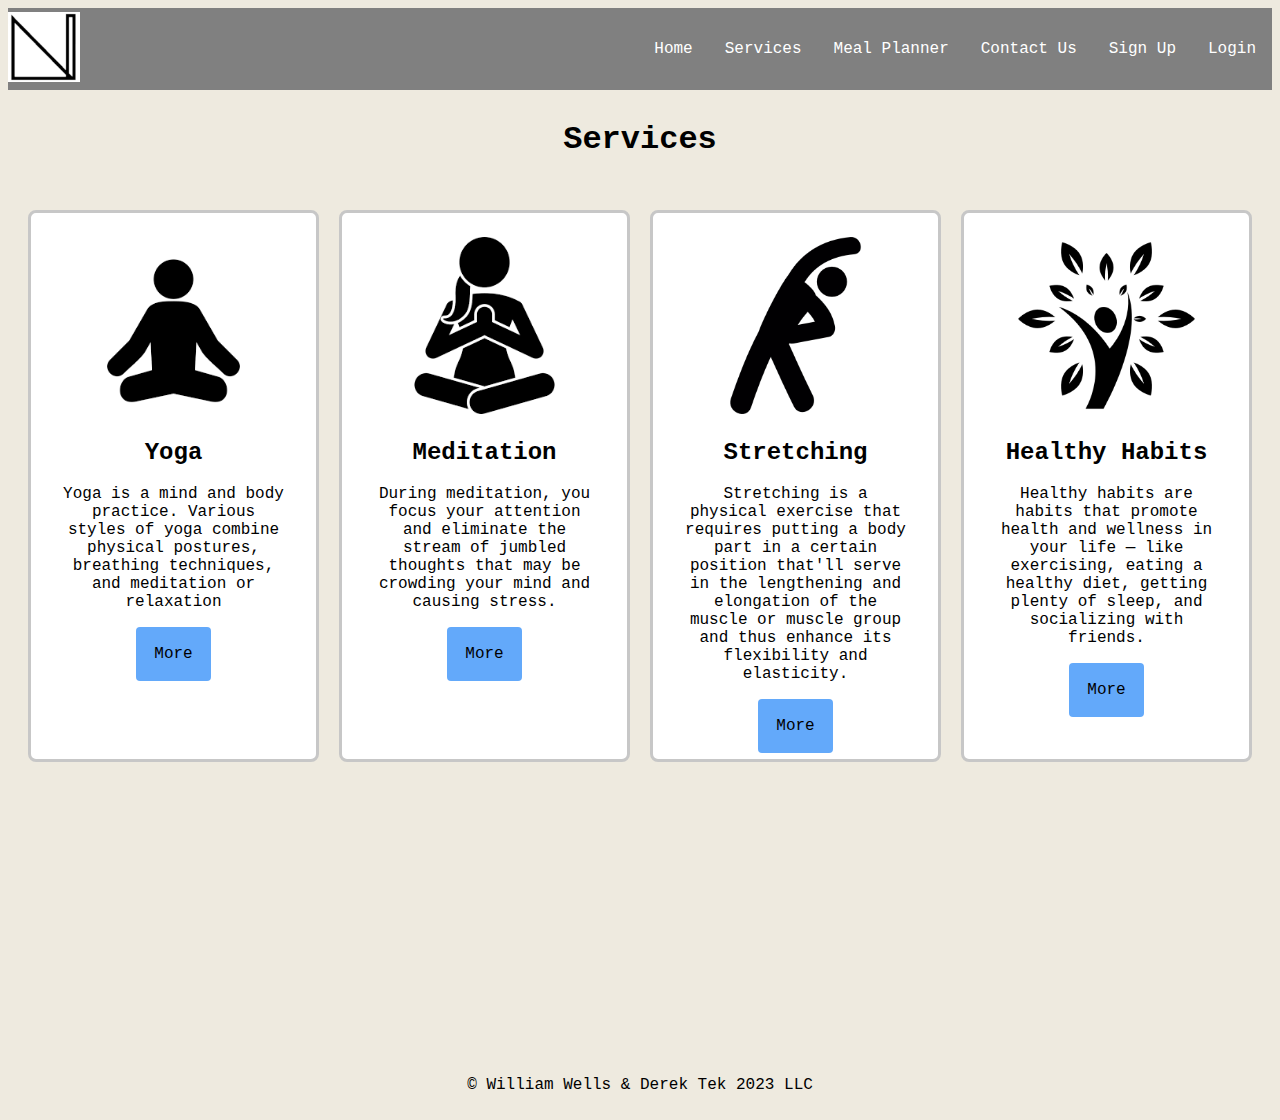
<file: services.html>
<!doctype html>
<html>
    <head>
        <link rel="stylesheet" href="stylesheet/mystyle.css">
        <link rel="stylesheet" href="stylesheet/services.css">
        <meta name="viewport" content="width=device-width, initial-scale=1" />
        <script src="index.js" defer></script>
        <title>Services</title>
    </head>
    <body>
        <nav class="nav">
            <a href="#" class="home-logo">
                <img src="images/home_logo.png" class="logo-img">
            </a>

            <a href="#" class="menu-icon">
                <span class="menu-icon-line"></span>
                <span class="menu-icon-line"></span>
                <span class="menu-icon-line"></span>
            </a>

            <div class="nav-bar">
                <ul>
                    <li><a href="index.html">
                            <p>Home</p>
                        </a></li>
                    <li><a href="services.html">
                            <p>Services</p>
                        </a></li>
                    <li><a href="mealplanner.html">
                        <p>Meal Planner</p>
                    </a></li>
                    <li><a href="contact_us.html">
                         <p>Contact Us</p>
                    </a></li>
                    <li><a href="sign_up.html">
                            <p>Sign Up
                            </p>
                        </a></li>
                    <li><a href="login.html">
                            <p>Login</p>
                        </a></li>
                </ul>
            </div>

        </nav>
        
        <div class="main-container">
            <header>
                <h1>Services</h1>
            </header>
            <main>
                <div class="grid-container">

                    <div class="grid-box">
                        <!-- https://www.medicalnewstoday.com/articles/286745#:~:text=What%20is%20yoga%3F,of%20exercise%20around%20the%20world.-->
                        <div class="service-icon">
                            <img src="images/yoga.png" alt="yoga icon">
                        </div>
                        <div class="service-info">
                            <h2>Yoga</h2>
                            <p>Yoga is a mind and body practice. Various styles of yoga combine physical postures, breathing techniques, and meditation or relaxation</p>
                            <br>
                            <a class="more-info" href="yoga.html">More</a>
                        </div>
                    </div>

                    <div class="grid-box">
                        <!---https://www.mayoclinic.org/tests-procedures/meditation/in-depth/meditation/art-20045858#:~:text=Meditation%20is%20considered%20a%20type,your%20mind%20and%20causing%20stress.-->
                        <div class="service-icon">
                            <img src="images/meditation.png" alt="meditation icon">
                        </div>
                        <div>
                            <h2>Meditation</h2>
                            <p>During meditation, you focus your attention and eliminate the stream of jumbled thoughts that may be crowding your mind and causing stress.</p>
                            <br>
                            <a class="more-info" href="meditation.html">More</a>
                        </div>
                    </div>

                    <div class="grid-box">
                        <!--https://www.physio-pedia.com/Stretching-->
                        <div class="service-icon">
                            <img src="images/stretching.png" alt="stretching icon">
                        </div>
                        <div>
                            <h2>Stretching</h2>
                            <p>Stretching is a physical exercise that requires putting a body part in a certain position that'll serve in the lengthening and elongation of the muscle or muscle group and thus enhance its flexibility and elasticity.</p>
                            <br>
                            <a class="more-info" href="stretching.html">More</a>
                        </div>

                    </div>

                    <div class="grid-box">
                        <!--https://www.anahana.com/en/healthy-lifestyle/healthy-habits#:~:text=Healthy%20habits%20are%20habits%20that,do%20with%20your%20physical%20health.-->
                        <div class="service-icon">
                            <img src="images/healthy-habits.png" alt="healthy habits icon">
                        </div>
                        <div>
                            <h2>Healthy Habits</h2>
                            <p>Healthy habits are habits that promote health and wellness in your life — like exercising, eating a healthy diet, getting plenty of sleep, and socializing with friends.</p>
                            <br>
                            <a class="more-info" href="healthy_habits.html">More</a>    
                        </div>
                    </div>
                </div>
            </main>
            <footer>
                <p>© William Wells & Derek Tek 2023 LLC</p>
            <footer>
        </div>
    </body>

</html>
</file>
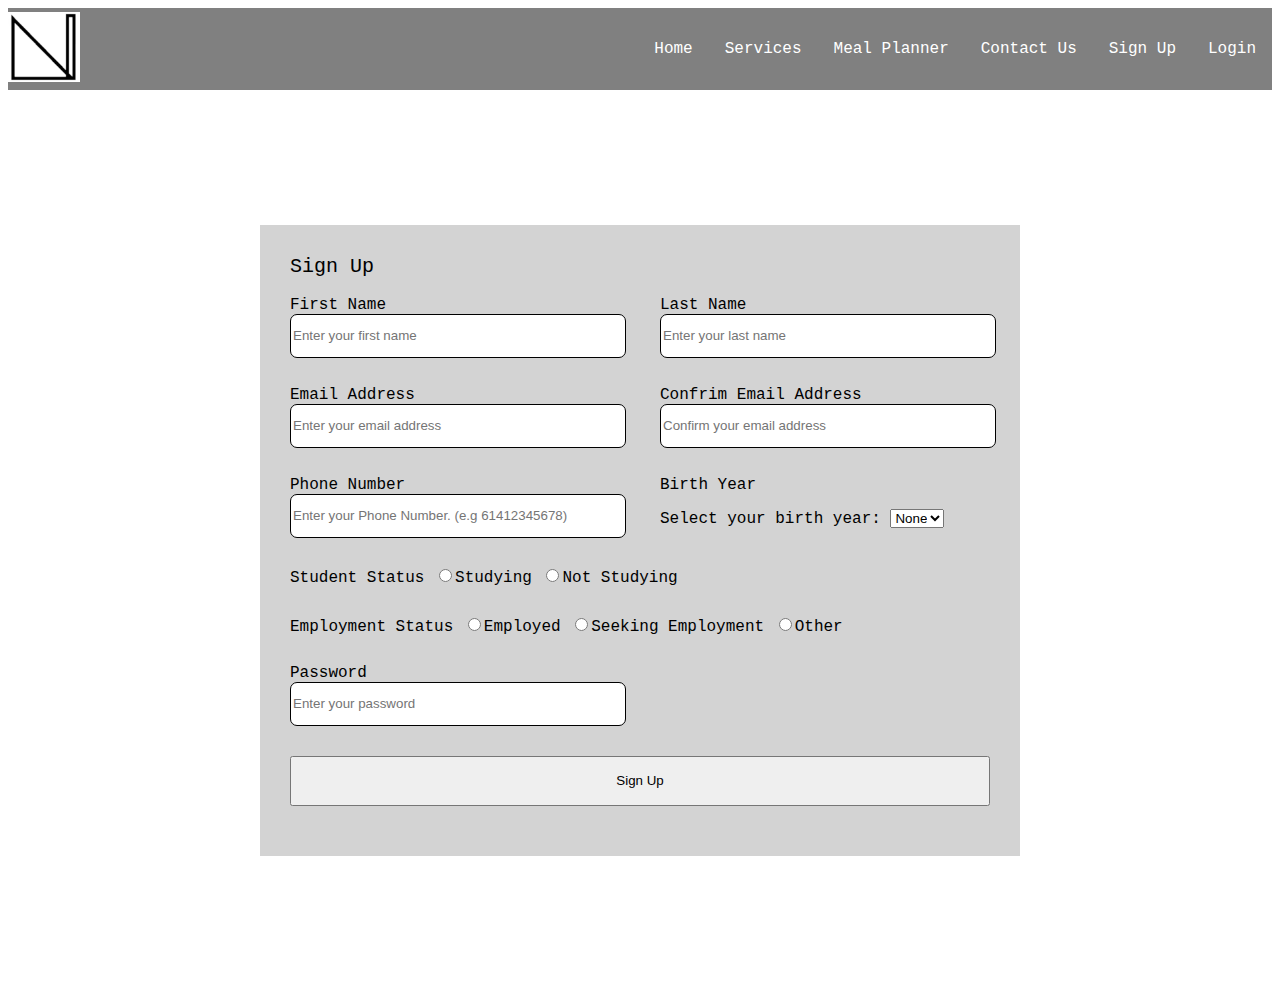
<file: sign_up.html>
<!DOCTYPE html>

<head>
    <meta charset="UTF-8">
    <title>Sign Up</title>
    <link rel="stylesheet" href="stylesheet/style_form.css">
    <link rel="stylesheet" href="stylesheet/navbar.css">
    <meta name="viewport" content="width=device-width, initial-scale=1" />
    <script src="index.js" defer></script>
    <script>

// Function for checking regex of the first email, second email does not require this as it needs to be the same
// as the first email anyway
function checkEmailRegex(form) {
            var email_reg = form.email1.value;
            var emailregex = /^\w+([\.-]?\w+)*@\w+([\.-]?\w+)*(\.\w{2,3})+$/;

            if (!emailregex.test(email_reg)) {
                alert("Please enter a valid email address");
                return false;
            }
            else {
                return true;
            }
        }

        // Function to check Whether both emails
        // are the same or not.
        function checkEmail(form) {
            email1 = form.email1.value;
            email2 = form.email2.value;
            // If Not same return False.    
            if (email1 != email2) {
                alert("\n The email you have entered does not match, please try again.")
                return false;
            }
            // If same return True.
            else {
                return true;
            }
        }
        // Function to check Whether mobile phone number is in a valid
        // Australian mobile number format or not
        function checkMobile(form) {
            var mobileNumber = form.mobile.value;
            var mobilePattern = /^61[4]\d{8}$/g;

            if (!mobilePattern.test(mobileNumber)) {
                alert("Please eneter a valid Australian Mobile Number");
                return false;
            }
            else {
                return true;
            }
        }

        function checkBirth(form) {
            var x = document.getElementById("year-birth1").value;
            var birthYear = x;
            
            if (2023 - birthYear <= 15) {
                alert("\n Error you're too Young!.")
                return false;
            }
            else {
                return true;

            }
        }

    </script>
    <!-- script run again for poplating the drop box so it is not hard coded, using the defer attribute so
    the script is run after the document is parsed -->
    <script src="populate_year.js" defer></script>
    
</head>
<body>
    <nav class="nav">
        <a href="#" class="home-logo">
            <img src="images/home_logo.png" class="logo-img" alt="home logo image">
        </a>

        <a href="#" class="menu-icon">
            <span class="menu-icon-line"></span>
            <span class="menu-icon-line"></span>
            <span class="menu-icon-line"></span>
        </a>

        <div class="nav-bar">
            <ul>
                <li><a href="index.html">
                        <p>Home</p>
                    </a></li>
                <li><a href="services.html">
                        <p>Services</p>
                    </a></li>
                <li><a href="mealplanner.html">
                     <p>Meal Planner</p>
                </a></li>
                <li><a href="contact_us.html">
                    <p>Contact Us</p>
                </a></li>
                <li><a href="sign_up.html">
                        <p>Sign Up
                        </p>
                    </a></li>
                <li><a href="login.html">
                        <p>Login</p>
                    </a></li>
            </ul>
        </div>

    </nav>

    <div class="body">
        <div class="container">
            <div class="title">Sign Up</div>
            <form onSubmit="return checkEmailRegex(this) && checkEmail(this) && checkMobile(this) && checkBirth(this);" action = "submitted.html">
                <div class="content">
                    <div class="input-box">
                        <span class="details">First Name</span>
                        <input type="text" placeholder="Enter your first name" pattern="[/A-Z][^0-9]{0,}" maxlength="30"
                            title="The first letter of your name should be a capital, including no numbers." required>
                    </div>
                    <div class="input-box">
                        <span class="details">Last Name</span>
                        <input type="text" placeholder="Enter your last name" maxlength="30" required>
                    </div>
                    <div class="input-box">
                        <span class="details">Email Address</span>
                        <input type="text" name="email1" placeholder="Enter your email address"required>
                            <!-- pattern="[a-z0-9._%+-]+@[a-z0-9.-]+\.[a-z]{2,}$"  -->
                    </div>
                    <div class="input-box">
                        <span class="details">Confrim Email Address</span>
                        <input type="text" name="email2" placeholder="Confirm your email address" required>
                    </div>
                    <div class="input-box">
                        <span class="details">Phone Number</span>
                        <input type="text" name="mobile" placeholder="Enter your Phone Number. (e.g 61412345678)" required>
                    </div>
                    <div class="input-box">
                        <span class="birth-year-title">Birth Year</span>
                        <div class="birth-year">
                            <label for="year">Select your birth year:</label>
                            <select id="year-birth1" required>
                                <option value="">None</option>
                            </select>
                        </div>
                    </div>
                    <div class="student-radio">
                        <span class="details">Student Status</span>
                        <label class="radio-inline">
                            <input type="radio" name="StudentStatus" required>Studying
                        </label>
                        <label class="radio-inline">
                            <input type="radio" name="StudentStatus">Not Studying
                        </label>
                    </div>
                    <div class="employment-radio">
                        <span class="details">Employment Status</span>
                        <label class="radio-inline">
                            <input type="radio" name="EmploymentStatus" required>Employed
                        </label>
                        <label class="radio-inline">
                            <input type="radio" name="EmploymentStatus">Seeking Employment
                        </label>
                        <label class="radio-inline">
                            <input type="radio" name="EmploymentStatus">Other
                        </label>
                    </div>
                    <div class="input-box">
                        <span class="details">Password</span>
                        <input type="password" placeholder="Enter your password" pattern="(?=.*\d)(?=.*[a-z]).{6,}"
                            title="Your password must be at least 6 characters long, and have minimum one letter and one number"
                            required>
                    </div>
                </div>
                <div class="button">  
                        <input type="submit" value="Sign Up"> 
                </div>
            </form>
        </div>
    </div>
</body>
</html>
</file>
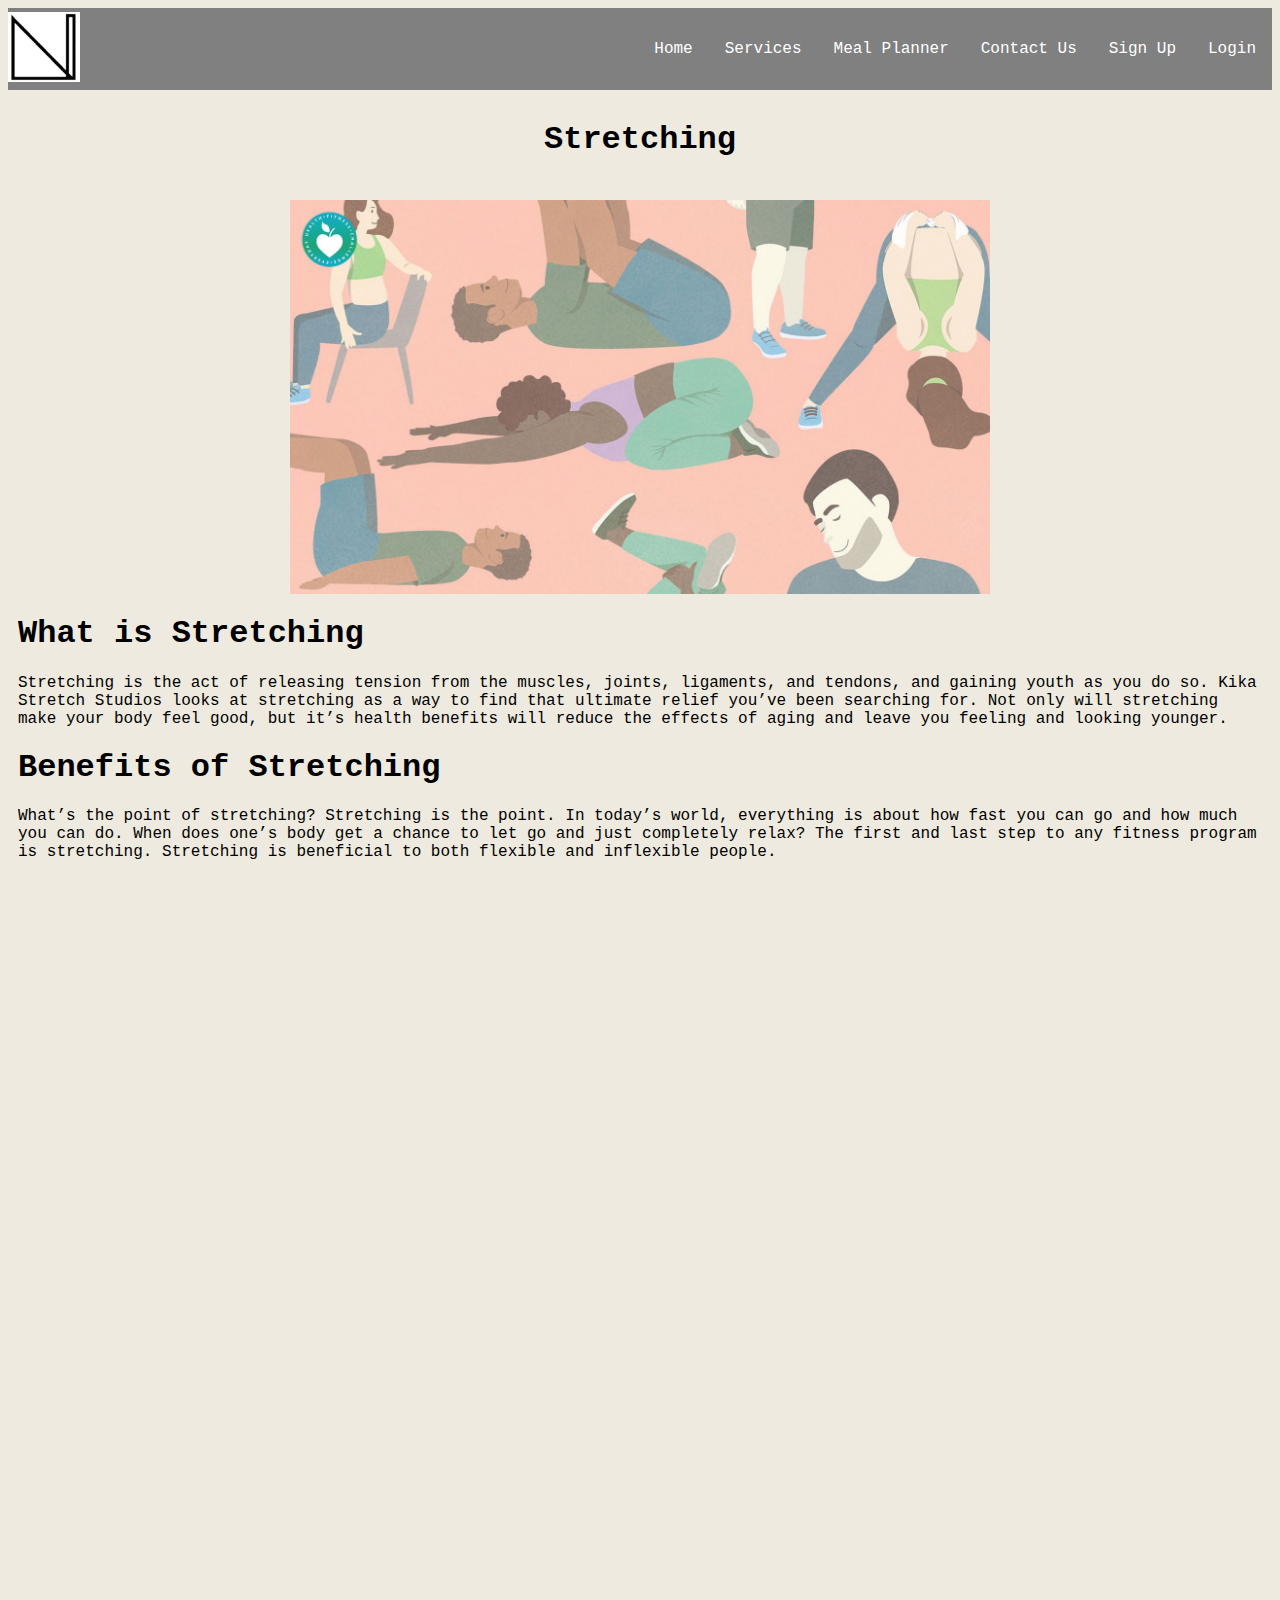
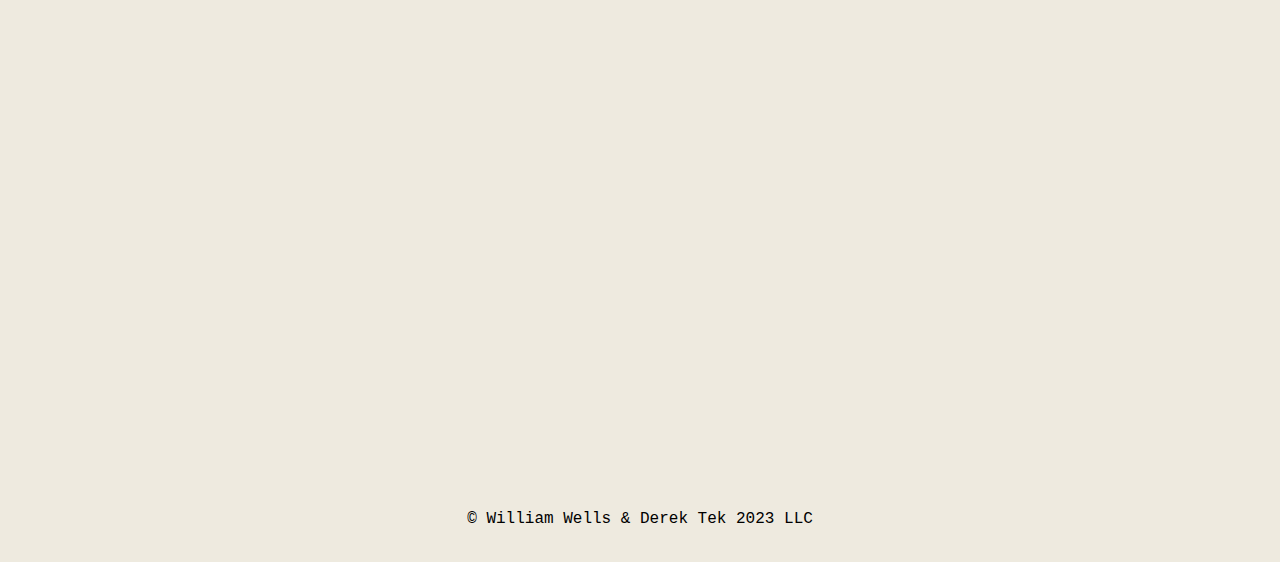
<file: stretching.html>
<!doctype html>
<html>
    <head>
        <link rel="stylesheet" href="stylesheet/mystyle.css">
        <link rel="stylesheet" href="stylesheet/services_videos.css">
        <link rel="stylesheet" href="stylesheet/life.css">
        <meta name="viewport" content="width=device-width, initial-scale=1" />
        <script src="index.js" defer></script>
        <title>Stretching</title>
    </head>
    <body>
        <nav class="nav">
            <a href="#" class="home-logo">
                <img src="images/home_logo.png" class="logo-img">
            </a>

            <a href="#" class="menu-icon">
                <span class="menu-icon-line"></span>
                <span class="menu-icon-line"></span>
                <span class="menu-icon-line"></span>
            </a>

            <div class="nav-bar">
                <ul>
                    <li><a href="index.html">
                            <p>Home</p>
                        </a></li>
                    <li><a href="services.html">
                            <p>Services</p>
                        </a></li>
                    <li><a href="mealplanner.html">
                        <p>Meal Planner</p>
                    </a></li>
                    <li><a href="contact_us.html">
                        <p>Contact Us</p>
                    </a></li>
                    <li><a href="sign_up.html">
                            <p>Sign Up
                            </p>
                        </a></li>
                    <li><a href="login.html">
                            <p>Login</p>
                        </a></li>
                </ul>
            </div>

        </nav>
        <div class="main-container">
            <header>
                <h1>Stretching</h1>
            </header>
            <main>
                <!-- https://kikastretchstudios.com/stretch-library/what-is-stretching.html -->
                <section class="service-description">
                    <div>
                        <img class="img-services" src="images/stretching-img.png">
                    </div>
                    <h1>What is Stretching</h1>
                    <p>Stretching is the act of releasing tension from the muscles, joints, 
                        ligaments, and tendons, and gaining youth as you do so. Kika Stretch 
                        Studios looks at stretching as a way to find that ultimate relief 
                        you’ve been searching for. Not only will stretching make your body feel good, 
                        but it’s health benefits will reduce the effects of aging and leave you feeling 
                        and looking younger. 
                    </p>
                    <h1>Benefits of Stretching</h1>
                    <p>What’s the point of stretching?  Stretching is the point.  In today’s world, 
                        everything is about how fast you can go and how much you can do. When does one’s 
                        body get a chance to let go and just completely relax? 
                        The first and last step to any fitness program is stretching. 
                        Stretching is beneficial to both flexible and inflexible people.  
                    </p>
                </section>
                <div class="video-grid">
                    <div class="video-container">
                        <iframe 
                            src="https://www.youtube.com/embed/g_tea8ZNk5A" 
                            title="YouTube video player" 
                            frameborder="0" 
                            allow="accelerometer; autoplay; clipboard-write; encrypted-media; gyroscope; picture-in-picture; web-share" 
                            allowfullscreen
                            class="video">
                        </iframe>   
                    </div>

                    <div class="video-container">
                        <iframe 
                            src="https://www.youtube.com/embed/CY6QP4ofwx4" 
                            title="YouTube video player" 
                            frameborder="0" 
                            allow="accelerometer; autoplay; clipboard-write; encrypted-media; gyroscope; picture-in-picture; web-share" 
                            allowfullscreen
                            class="video">
                        </iframe>
                    </div>
                
                    <div class="video-container">
                        <iframe 
                            src="https://www.youtube.com/embed/2eA2Koq6pTI" 
                            title="YouTube video player" 
                            frameborder="0" 
                            allow="accelerometer; autoplay; clipboard-write; encrypted-media; gyroscope; picture-in-picture; web-share" 
                            allowfullscreen
                            class="video">
                        </iframe>
                    </div>
                    <div class="video-container">
                        <iframe  
                            src="https://www.youtube.com/embed/FI51zRzgIe4" 
                            title="YouTube video player" 
                            frameborder="0" 
                            allow="accelerometer; autoplay; clipboard-write; encrypted-media; gyroscope; picture-in-picture; web-share" 
                            allowfullscreen
                            class="video">
                        </iframe>
                    </div>
                    <div class="video-container">
                        <iframe 
                            src="https://www.youtube.com/embed/g_tea8ZNk5A" 
                            title="YouTube video player" 
                            frameborder="0" 
                            allow="accelerometer; autoplay; clipboard-write; encrypted-media; gyroscope; picture-in-picture; web-share" 
                            allowfullscreen
                            class="video">
                        </iframe>   
                    </div>
                    <div class="video-container">
                        <iframe 
                            src="https://www.youtube.com/embed/CY6QP4ofwx4" 
                            title="YouTube video player" 
                            frameborder="0" 
                            allow="accelerometer; autoplay; clipboard-write; encrypted-media; gyroscope; picture-in-picture; web-share" 
                            allowfullscreen
                            class="video">
                        </iframe>
                    </div>
                </div>
                
            </main>
            <footer>
                <p>© William Wells & Derek Tek 2023 LLC</p>
            <footer>
        </div>
    </body>

</html>
</file>
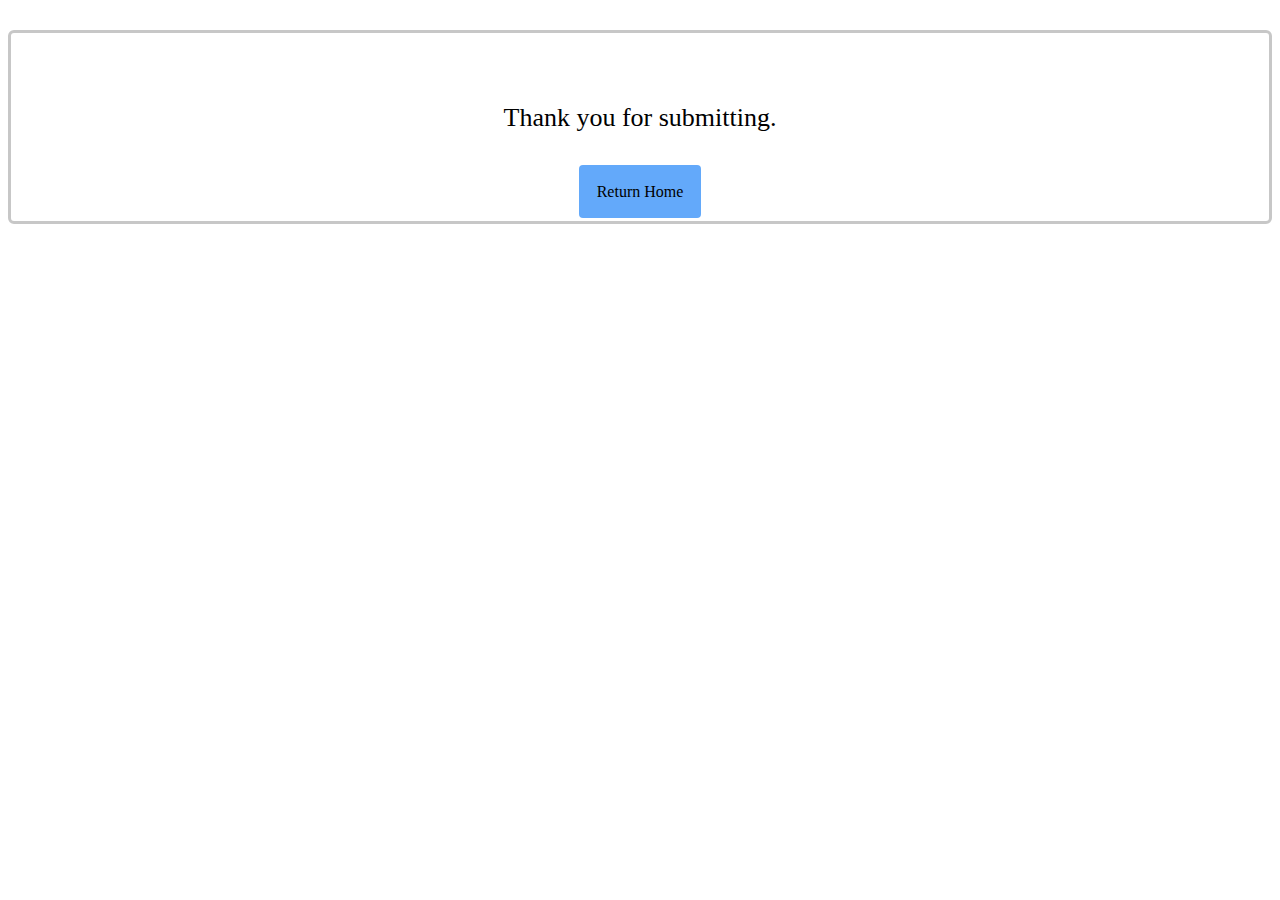
<file: submitted.html>
<!DOCTYPE html>
<html>
    <head>
        <title>Submitted</title>
        <link rel="stylesheet" href="stylesheet/submitted.css">
        <meta name="viewport" content="width=device-width, initial-scale=1" />
    </head>
    <body>
        <div class="submitted-info">
            <p>Thank you for submitting.</p>
            <a class="return-home" href="index.html">Return Home</a>
        </div>

    </body>
</html>
</file>
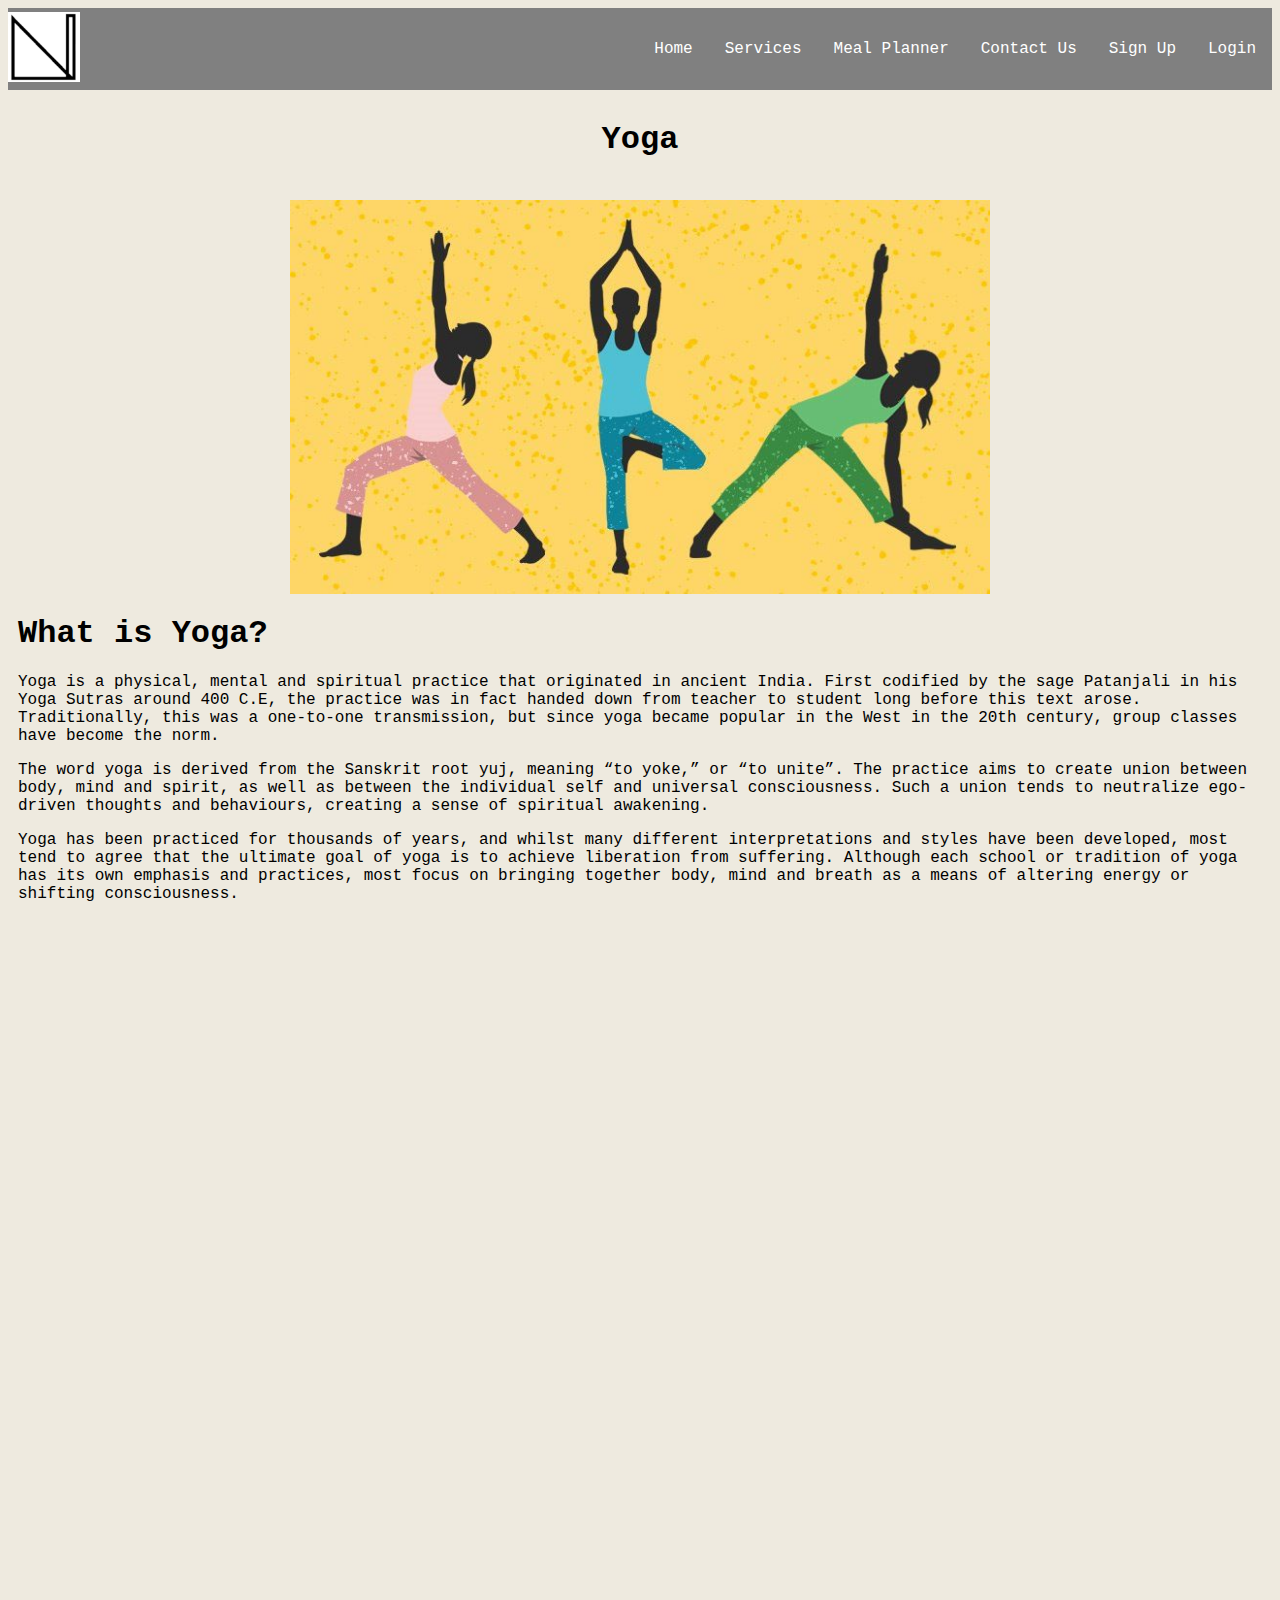
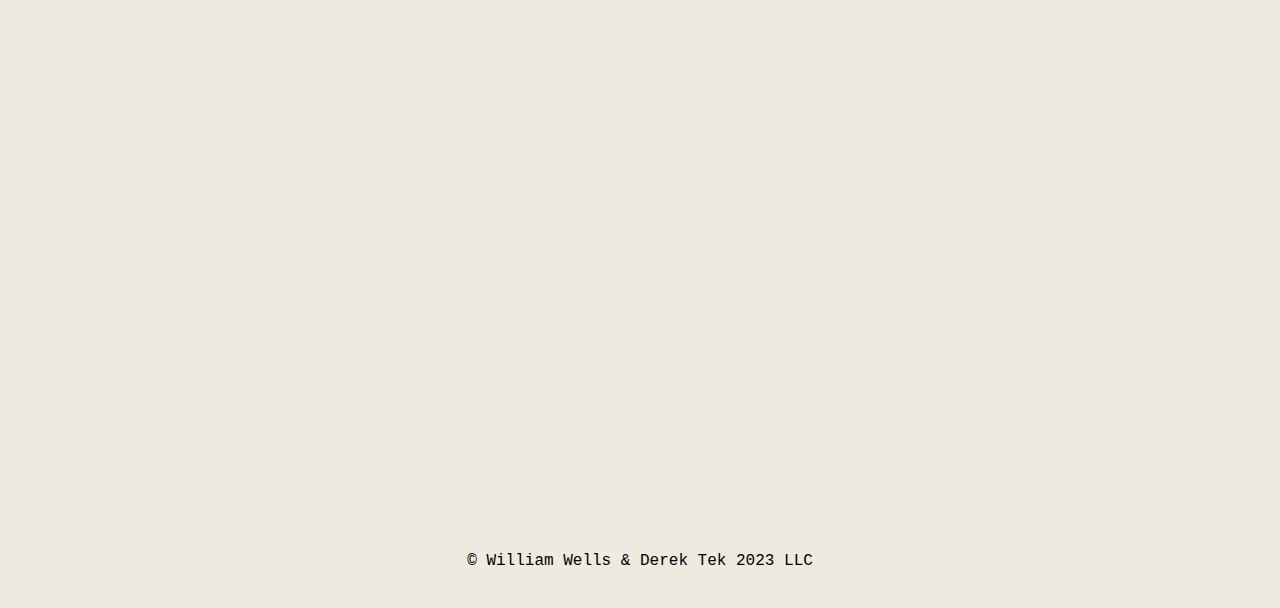
<file: yoga.html>
<!doctype html>
<html>
    <head>
        <link rel="stylesheet" href="stylesheet/mystyle.css">
        <link rel="stylesheet" href="stylesheet/services_videos.css">
        <link rel="stylesheet" href="stylesheet/life.css">
        <meta name="viewport" content="width=device-width, initial-scale=1" />
        <script src="index.js" defer></script>
        <title>Yoga</title>
    </head>
    <body>
        <nav class="nav">
            <a href="#" class="home-logo">
                <img src="images/home_logo.png" class="logo-img">
            </a>

            <a href="#" class="menu-icon">
                <span class="menu-icon-line"></span>
                <span class="menu-icon-line"></span>
                <span class="menu-icon-line"></span>
            </a>

            <div class="nav-bar">
                <ul>
                    <li><a href="index.html">
                            <p>Home</p>
                        </a></li>
                    <li><a href="services.html">
                            <p>Services</p>
                        </a></li>
                    <li><a href="mealplanner.html">
                        <p>Meal Planner</p>
                    </a></li>
                    <li><a href="contact_us.html">
                        <p>Contact Us</p>
                    </a></li>
                    <li><a href="sign_up.html">
                            <p>Sign Up
                            </p>
                        </a></li>
                    <li><a href="login.html">
                            <p>Login</p>
                        </a></li>
                </ul>
            </div>
        </nav>
        <div class="main-container">
            <header>
                <h1>Yoga</h1>
            </header>
            <main>
                <!-- https://www.yogapedia.com/definition/4/yoga -->
                <section class="service-description"> 
                    <div>
                        <img class="img-services" src="images/yoga-img.png" alt="yoga image">
                    </div>
                    <h1>What is Yoga?</h1>
                    <p>Yoga is a physical, mental and spiritual practice that originated in ancient India. 
                        First codified by the sage Patanjali in his Yoga Sutras around 400 C.E, 
                        the practice was in fact handed down from teacher to student long before this 
                        text arose. Traditionally, this was a one-to-one transmission, 
                        but since yoga became popular in the West in the 20th century, group classes
                        have become the norm.
                    </p>
                    <p>
                        The word yoga is derived from the Sanskrit root yuj, meaning “to yoke,” or 
                        “to unite”. The practice aims to create union between body, mind and spirit, 
                        as well as between the individual self and universal consciousness. 
                        Such a union tends to neutralize ego-driven thoughts and behaviours, 
                        creating a sense of spiritual awakening.
                    </p>
                    <p>
                        Yoga has been practiced for thousands of years, and whilst many different 
                        interpretations and styles have been developed, most tend to agree that the 
                        ultimate goal of yoga is to achieve liberation from suffering. Although each 
                        school or tradition of yoga has its own emphasis and practices, most focus on 
                        bringing together body, mind and breath as a means of altering energy or shifting 
                        consciousness.
                    </p>
                </section>
                <div class="video-grid">
                    <div class="video-container">
                        <iframe 
                            src="https://www.youtube.com/embed/sTANio_2E0Q" 
                            title="YouTube video player" 
                            frameborder="0" 
                            allow="accelerometer; autoplay; clipboard-write; encrypted-media; gyroscope; picture-in-picture; web-share" 
                            allowfullscreen
                            class="video">
                        </iframe>
                    </div>

                    <div class="video-container">
                        <iframe 
                            src="https://www.youtube.com/embed/j7rKKpwdXNE" 
                            title="YouTube video player" 
                            frameborder="0" 
                            allow="accelerometer; autoplay; clipboard-write; encrypted-media; gyroscope; picture-in-picture; web-share" 
                            allowfullscreen
                            class="video">
                        </iframe>
                    </div>
        
                    <div class="video-container">
                        <iframe 
                            src="https://www.youtube.com/embed/ZbtVVYBLCug" 
                            title="YouTube video player" 
                            frameborder="0" 
                            allow="accelerometer; autoplay; clipboard-write; encrypted-media; gyroscope; picture-in-picture; web-share" 
                            allowfullscreen
                            class="video">
                        </iframe>
                    </div>
                    <div class="video-container">
                        <iframe 
                            src="https://www.youtube.com/embed/b1H3xO3x_Js" 
                            title="YouTube video player" 
                            frameborder="0" 
                            allow="accelerometer; autoplay; clipboard-write; encrypted-media; gyroscope; picture-in-picture; web-share" 
                            allowfullscreen
                            class="video">
                        </iframe>
                    </div>
                    <div class="video-container">
                        <iframe 
                            src="https://www.youtube.com/embed/sTANio_2E0Q" 
                            title="YouTube video player" 
                            frameborder="0" 
                            allow="accelerometer; autoplay; clipboard-write; encrypted-media; gyroscope; picture-in-picture; web-share" 
                            allowfullscreen
                            class="video">
                        </iframe>
                    </div>

                    <div class="video-container">
                        <iframe 
                            src="https://www.youtube.com/embed/j7rKKpwdXNE" 
                            title="YouTube video player" 
                            frameborder="0" 
                            allow="accelerometer; autoplay; clipboard-write; encrypted-media; gyroscope; picture-in-picture; web-share" 
                            allowfullscreen
                            class="video">
                        </iframe>
                    </div>
                </div>
                

            </main>
            <footer>
                <p>© William Wells & Derek Tek 2023 LLC</p>
            <footer>
        </div>
    </body>

</html>
</file>
<file: stylesheet/mystyle.css>
body {
  background-color: rgb(238, 234, 223);
}

.main-container {
  position: relative;
  font-family: "Monaco", monospace;
  min-height: calc(100vh - 250);
  overflow-x: hidden; /* Disable horizontal scroll, or else it would overlapp to side nav bar*/
}

header {
  text-align: center;
  padding: 10px;
}

main {
  position: relative;
  padding: 10px;
  padding: bottom 100px;
  min-height: 100vh;
}

footer {
  position: absolute;
  text-align: center;
  bottom: 0;
  width: 100%;
}
.logo-img {
  height: 70px;
}

.nav {
  background-color: grey;
  color: white;
  display: flex;
  justify-content: space-between;
  align-items: center;
  font-family: "Monaco", monospace;
}

.menu-icon {
  font-size: 24px;
  margin: 8px;
}

.nav-bar ul {
  margin: 0;
  padding: 0;
  display: flex;
}

.nav-bar li {
  list-style: none;
}

.nav-bar li a {
  text-decoration: none;
  color: white;
  padding: 16px;
  display: block;
}

.nav-bar li:hover {
  background-color: white;
  transition: 0.5s;
}

.nav-bar li a:hover {
  color: black;
  transition: 0.5s;
}

.logo-img {
  height: 70px;
}

.menu-icon {
  display: none;
  width: 32px;
  height: 24px;
  position: absolute;
  top: 24px;
  right: 24px;
  flex-direction: column;
  justify-content: space-between;
}

.menu-icon-line {
  background-color: white;
  border-radius: 2px;
  width: 100%;
  height: 2px;
}

@media (max-width: 600px) {
  .menu-icon {
    display: flex;
  }

  .nav-bar {
    display: none;
    width: 100%;
  }

  .nav {
    flex-direction: column;
    align-items: flex-start;
  }

  .nav-bar ul {
    flex-direction: column;
    width: 100%;
  }

  .nav-bar li {
    text-align: center;
  }

  .nav-bar li a {
    padding: 8px 16px;
  }

  .nav-bar.active {
    display: flex;
  }
}
</file>
<file: stylesheet/services_videos.css>
.video-grid {
    display: grid;
    grid-template-columns: repeat(auto-fit, minmax(560px, 1fr));
    text-align: center;
}

.video-container {
    position: relative;
    width: 100%;
    height: 0;
    padding-bottom: 50%;
    margin-bottom: 100px;
    
    
}

.video {
    position: absolute;
    top: 0;
    left: 0;
    width: 100%;
    height: 100%;
}

.mealplanner-link {
    background-color: rgb(99, 169, 250);
    border: none;
    padding: 18px;
    border-radius: 4px;
    cursor: pointer;
    transition: 0.5s;
    text-decoration: none;
    color: black;
    
}

.mealplanner-link:hover {
    opacity: 80%;
}

@media only screen and (max-width: 875px) {
    .video-grid {
        display: initial;
    }
}
</file>
<file: stylesheet/life.css>
section {
    margin-bottom: 40px;
}

.img-life {
    display: block;
    width: 100%;
    max-width: 400px;
    margin-left: auto;
    margin-right: auto;
}

.img-services {
    display: block;
    width: 100%;
    max-width: 700px;
    margin-left: auto;
    margin-right: auto;
}
</file>
<file: stylesheet/contact_us.css>
iframe {
    width: 100%;
    height: 400px;
}

.form-container {
    padding: 20px;
    height: auto;
    background-color: white;
    border-style: solid;
    border-color: rgb(199, 199, 199);
    border-radius: 6px;
}

.form-input {
    width: 100%;
    padding: 14px 20px;
    margin: 8px 2px;
    display: inline-block;
    border: 1px solid rgb(225, 225, 225);
    border-radius: 4px;
    box-sizing: border-box;
}

section {
    margin-bottom: 40px;
}

#submit {
    background-color: rgb(99, 169, 250);
    border: none;
    padding: 18px;
    border-radius: 4px;
    cursor: pointer;
    transition: 0.5s;
    
}

#submit:hover {
    opacity: 80%;
}

textarea {
    width: 100%;
    padding: 14px 20px;
    margin: 8px 2px;
    display: inline-block;
    border: 1px solid rgb(225, 225, 225);
    border-radius: 4px;
    box-sizing: border-box;
}
</file>
<file: stylesheet/navbar.css>
.logo-img {
  height: 70px;
}

.nav {
  background-color: grey;
  color: white;
  display: flex;
  justify-content: space-between;
  align-items: center;
  font-family: "Monaco", monospace;
}

.menu-icon {
  font-size: 24px;
  margin: 8px;
}

.nav-bar ul {
  margin: 0;
  padding: 0;
  display: flex;
}

.nav-bar li {
  list-style: none;
}

.nav-bar li a {
  text-decoration: none;
  color: white;
  padding: 16px;
  display: block;
}

.nav-bar li:hover {
  background-color: white;
  transition: 0.5s;
}

.nav-bar li a:hover {
  color: black;
  transition: 0.5s;
}

.menu-icon {
  display: none;
  width: 32px;
  height: 24px;
  position: absolute;
  top: 24px;
  right: 24px;
  flex-direction: column;
  justify-content: space-between;
}

.menu-icon-line {
  background-color: white;
  border-radius: 2px;
  width: 100%;
  height: 2px;
}

@media (max-width: 600px) {
  .menu-icon {
    display: flex;
  }

  .nav-bar {
    display: none;
    width: 100%;
  }

  .nav {
    flex-direction: column;
    align-items: flex-start;
  }

  .nav-bar ul {
    flex-direction: column;
    width: 100%;
  }

  .nav-bar li {
    text-align: center;
  }

  .nav-bar li a {
    padding: 8px 16px;
  }

  .nav-bar.active {
    display: flex;
  }
}
</file>
<file: stylesheet/login.css>
.body {
    display: flex;
    height: 100vh;
    justify-content: center;
    align-items: center;
    font-family: "Monaco", monospace;

}

.container{
    max-width: 700px;
    width: 100%;
    background-color: lightgrey;
    padding: 30px 30px;
}

.container .title{
    font-size: 20px;
    font-weight: 300;
}

.container form .content{
    display: flex;
    flex-wrap: wrap;
    justify-content: space-between;
}

.content .input-box input{
    height: 40px;
    width: 100%;
    border-radius: 7px;
    border: 1px solid;
}

form .content .input-box{
    width: calc(100% / 1 - 20px);
    margin: 18px 0px 10px 0px;
}


form .button{
    height: 50px;
    margin: 20px 0px;
}

form .button input{
    height: 100%;
    width: 100%;
}
</file>
<file: mystyle.css>
body {
  background-color: rgb(238, 234, 223);
}

.main-container {
  padding-left: 310px;
  position: relative;
  font-family: "Monaco", monospace;
  min-height: calc(100vh - 250);
  overflow-x: hidden; /* Disable horizontal scroll, or else it would overlapp to side nav bar*/
}

header {
  text-align: center;
  padding: 10px;
}

main {
  position: relative;
  padding: 10px;
  padding: bottom 100px;
  min-height: 100vh;
}

footer {
  position: absolute;
  text-align: center;
  bottom: 0;
  width: 100%;

}

nav {
  width: 250px;
  height: 100%;
  background: grey;
  position: fixed;
  z-index: 1; /* Stay on top */
  top: 0%;
  left: 0%;
  overflow-x: hidden; /* Disable horizontal scroll */
  padding: 10px 30px;
}

.home-logo {
  display: block;
  margin-bottom: 120px;
  text-align: center;
}

.logo-img {
  width: 130px;
}

.nav-links {
  position: relative;
  list-style: none;
  padding-left: 0%;
  font-family: "Monaco", monospace;
}

.nav-links li {
  text-align: center;
  border-radius: 5px;
}

.nav-links li a {
  color: white;
  text-decoration: none;
  padding: 10px 10px;
}

.nav-links li:hover a {
  color: black;
  transition: 0.5s;
}

.nav-links li:hover {
  background-color: white;
}
</file>
<file: stylesheet/mealplanner.css>
.flexbox-container {
  display: grid;
  grid-template-columns: repeat(auto-fit, minmax(180px, 1fr));
  margin-bottom: 30px;
  /* background-color: blue; */
  font-family: "Monaco", monospace;
  font-size: small;
}

.flexbox-container-2 {
  height: 800px;
  display: flex;
  /* background-color: lime; */
  flex-direction: column;
  align-items: center;
  justify-content: space-around;
  font-family: "Monaco", monospace;
  font-size: medium;
  max-height: 50%;
}

header {
  text-align: center;
  padding: 10px;
  font-family: "Monaco", monospace;
}

.flexbox-item {
  min-width: 5px;
  min-height: 5px;
  background-color: white;
  padding: 1.5rem 2rem;
  margin: 10px;
  border-radius: 8px;
  text-align: center;
  border-style: solid;
  border-color: rgb(199, 199, 199);
  flex-shrink: 1;
}

.flexbox-item img {
  display: block;
  width: 60%;
  margin-left: auto;
  margin-right: auto;
}
.flexbox-item .box-title {
  text-decoration: none;
  color: black;
  background-color: white;
  border: none;
  padding: 18px;
  border-radius: 4px;
  cursor: pointer;
  transition: 0.5s;
  word-wrap: break-word;
  /* position: relative;
  top: 50%;
  left: 50%;
  transform: translate(-50%, -50%); */
}

.flexbox-item .box-title:hover {
  background-color: rgb(99, 169, 250);
  color: white;
}

.flexbox-item:focus {
  background-color: rgb(99, 169, 250);
  color: white;
}

.flexbox-item .box-title:focus {
  background-color: rgb(99, 169, 250);
  color: white;
}

.flexbox-item-1 {
}

.flexbox-item-2 {
}

.flexbox-item-3 {
}

.flexbox-item-4 {
}

.flexbox-item-5 {
}

.flexbox-item-6 {
}

form .button {
  height: 50px;
  margin: 20px 0px;
}

form .button input {
  height: 100%;
  width: 100%;
  background-color: orange;
  font-family: "Monaco", monospace;
  color: white;
}

form .button input:hover {
  background-color: white;
  color: black;
}

ul {
  list-style-type: none;
  justify-content: center;
  max-height: 100%;
}

.meal_planner_list {
  flex: 1; /* take available space */
  overflow: auto;
}

.meal_planner_list li {
  min-width: 2px;
  min-height: 2px;
  background-color: white;
  padding: 1.5rem 2rem;
  margin: 5px;
  border-radius: 8px;
  text-align: center;
  border-style: solid;
  border-color: rgb(199, 199, 199);
  flex-shrink: 1;
  font-size: small;
}
*/ .meal_planner_list {
}
</file>
<file: stylesheet/services.css>
.grid-container {
    display: grid;
    grid-template-columns: repeat(auto-fit, minmax(250px, 1fr));
    margin-bottom: 50px;
}

.grid-box  {
    background-color: white;
    padding: 1.5rem 2rem;
    margin: 10px;
    border-radius: 8px;
    text-align: center;
    border-style: solid;
    border-color: rgb(199, 199, 199);
}

.service-icon img{
    width: 80%;
}

.more-info {
    text-decoration: none;
    color: black;
    background-color: rgb(99, 169, 250);
    border: none;
    padding: 18px;
    border-radius: 4px;
    cursor: pointer;
    transition: 0.5s;
    
}

.more-info:hover {
    opacity: 80%;
}
</file>
<file: stylesheet/style_form.css>
.body {
    display: flex;
    height: 100vh;
    justify-content: center;
    align-items: center;
    font-family: "Monaco", monospace;

}

.container{
    max-width: 700px;
    width: 100%;
    background-color: lightgrey;
    padding: 30px 30px;
}

.container .title{
    font-size: 20px;
    font-weight: 300;
}

.container form .content{
    display: flex;
    flex-wrap: wrap;
    justify-content: space-between;
}

.content .input-box input{
    height: 40px;
    width: 100%;
    border-radius: 7px;
    border: 1px solid;
}

form .content .input-box{
    width: calc(100% / 2 - 20px);
    margin: 18px 0px 10px 0px;
}

form .content .student-radio{
    margin: 18px 0px 10px 0px;
}

form .content .employment-radio{
    margin: 18px 0px 10px 0px;

}
form .content .input-box .birth-year{
    margin: 15px 0px 10px 0px;
}

form .button{
    height: 50px;
    margin: 20px 0px;
}

form .button input{
    height: 100%;
    width: 100%;
}
</file>
<file: stylesheet/submitted.css>
.body {
    background-color: rgb(238, 234, 223);
}

.submitted-info {
    margin-top: 30px;
    padding: 20px;
    height: auto;
    background-color: white;
    border-style: solid;
    border-color: rgb(199, 199, 199);
    border-radius: 6px;
    text-align: center;
}

.submitted-info p {
    font-size: 26px;
    margin: 50px;
}

.return-home {
    background-color: rgb(99, 169, 250);
    border: none;
    padding: 18px;
    border-radius: 4px;
    cursor: pointer;
    transition: 0.5s;
    text-decoration: none;
    color: black;
}

.return-home:hover {
    opacity: 80%;
}
</file>
